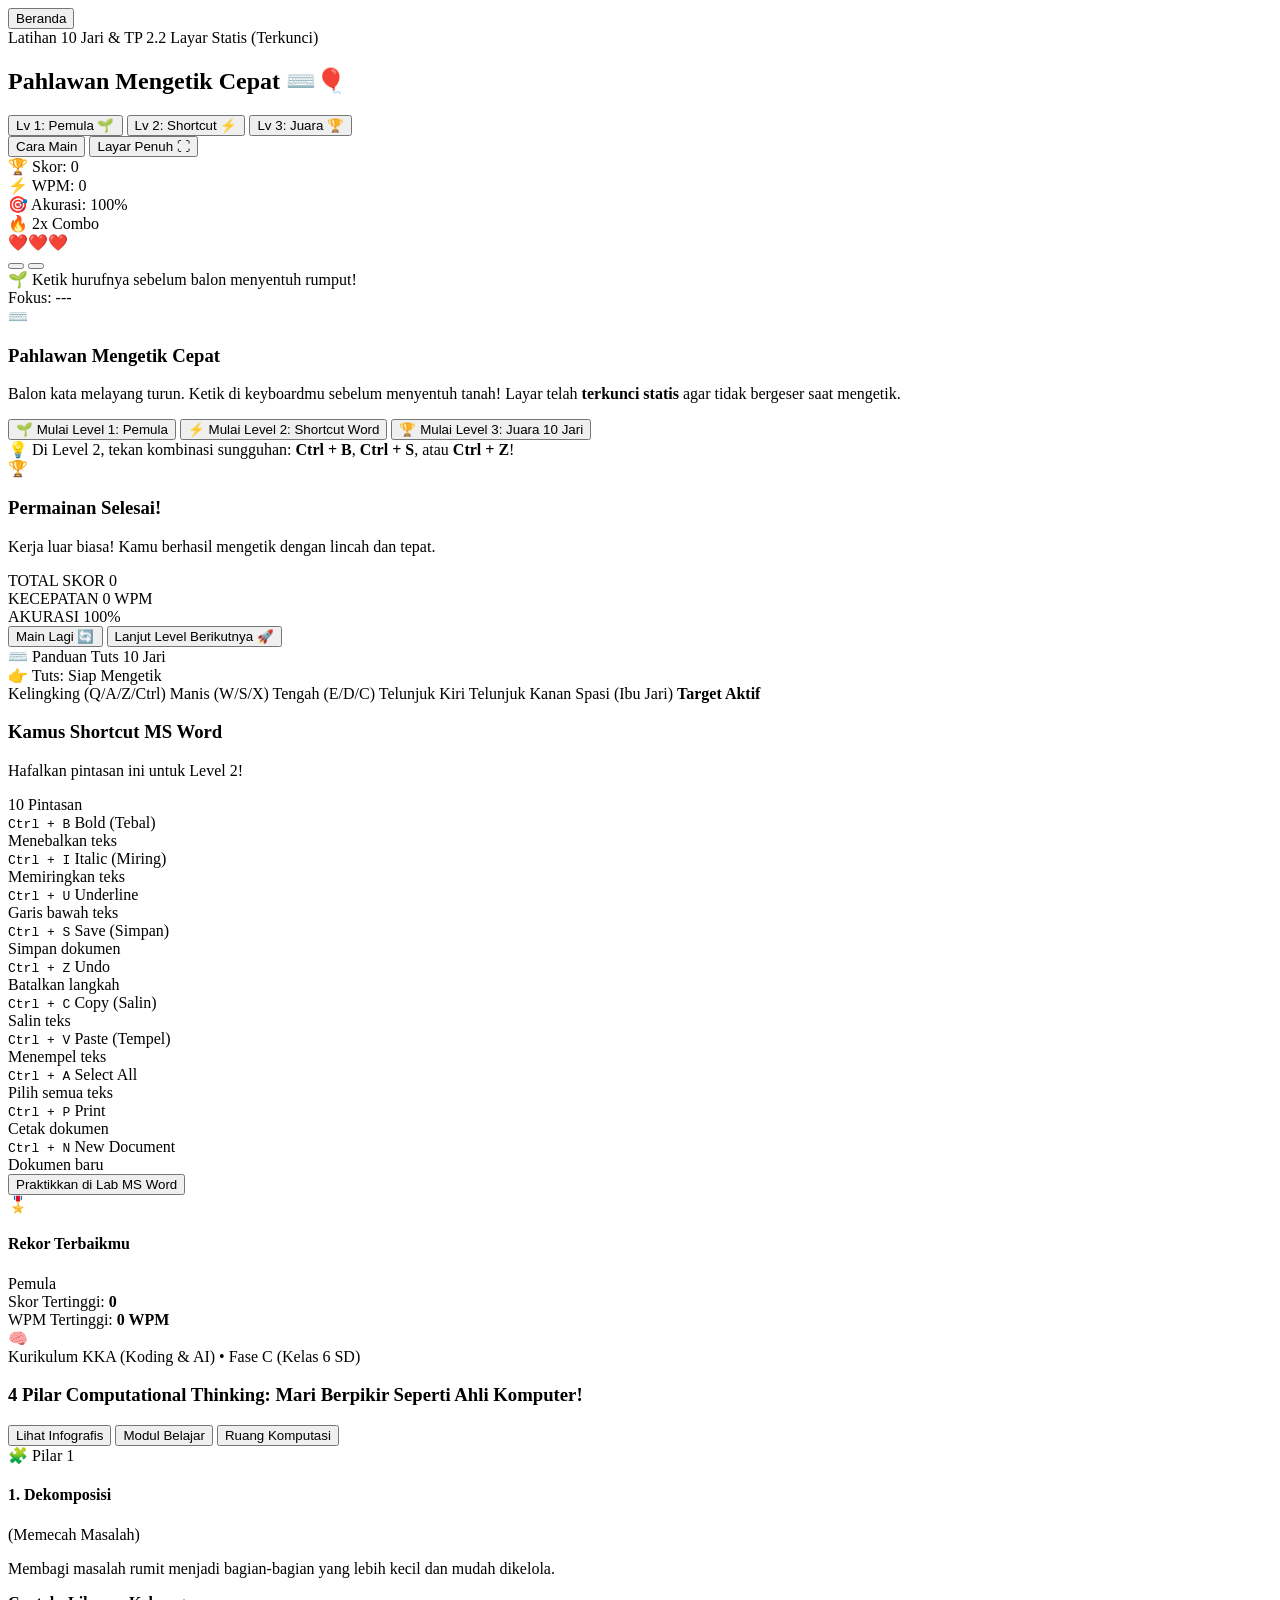
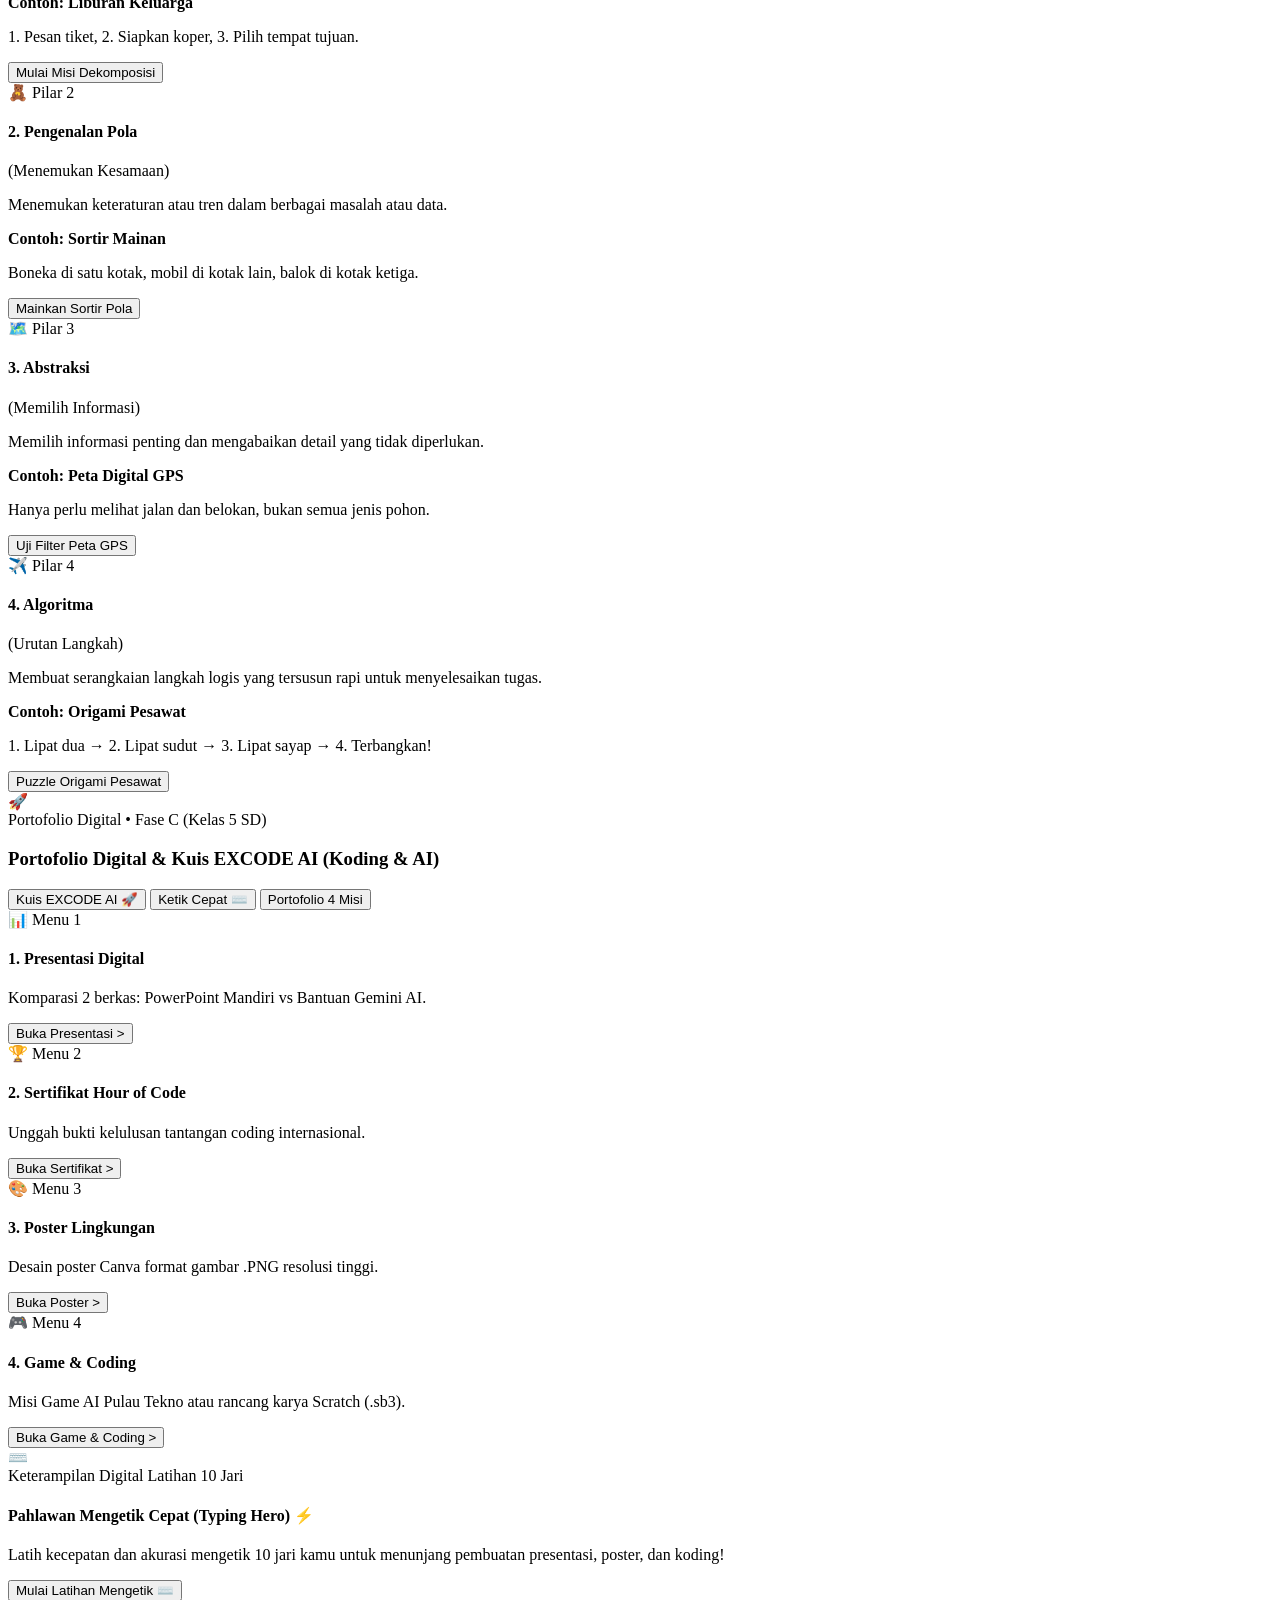
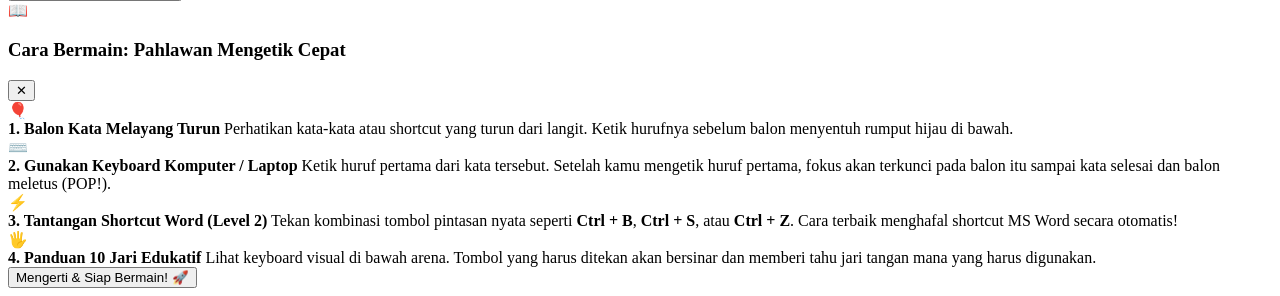
<file: test_typing_page.html>
<!DOCTYPE html>
<html>
<head><meta charset="utf-8"></head>
<body>
<section id="tab-ketik" class="tab-content hidden space-y-3 animate-fadeIn overscroll-contain">
      
      <!-- 1. Header Top Bar & Level Selector (Compact Layar Statis Bar) -->
      <div class="flex flex-col sm:flex-row sm:items-center justify-between gap-2.5 bg-gradient-to-r from-amber-500 via-orange-500 to-rose-600 text-slate-950 px-3.5 py-2.5 sm:px-4 sm:py-3 rounded-2xl border-2 border-amber-300 shadow-lg relative overflow-hidden">
        <!-- Background Decorative Icon -->
        <div class="absolute -right-6 -bottom-6 opacity-15 text-white text-[110px] pointer-events-none select-none">
          <i class="fa-solid fa-keyboard"></i>
        </div>

  <div class="flex items-center gap-2.5 relative z-10">
          <button onclick="switchTab('beranda')" class="inline-flex items-center gap-1.5 text-xs font-black text-slate-900 bg-white/95 hover:bg-white px-3 py-1.5 rounded-full border border-white/60 shadow-xs transition cursor-pointer active:scale-95">
            <i class="fa-solid fa-arrow-left"></i> <span>Beranda</span>
          </button>
          <div>
            <div class="flex items-center gap-2">
              <span class="inline-flex items-center gap-1 bg-slate-950/20 text-slate-950 text-[10px] font-black px-2 py-0.5 rounded-full uppercase border border-slate-950/20">
                <i class="fa-solid fa-star text-yellow-300"></i> Latihan 10 Jari &amp; TP 2.2
              </span>
              <!-- Status Layar Statis (Anti-Geser) -->
              <span class="inline-flex items-center gap-1 bg-emerald-950/30 text-emerald-100 text-[10px] font-extrabold px-2 py-0.5 rounded-full border border-emerald-300/40 shadow-2xs">
                <span class="w-1.5 h-1.5 rounded-full bg-emerald-400 animate-pulse"></span>
                <span>Layar Statis (Terkunci)</span>
              </span>
            </div>

  <h2 class="font-title text-lg sm:text-xl font-black text-white drop-shadow flex items-center gap-1.5">
              <span>Pahlawan Mengetik Cepat</span> ⌨️🎈
            </h2>
          </div>

  </div>

  <!-- Level Selector & Mode Button -->
        <div class="flex items-center gap-1.5 flex-wrap relative z-10">
          <div class="flex items-center gap-1 bg-black/25 backdrop-blur-sm p-1 rounded-xl border border-white/20 text-xs">
            <button onclick="pilihLevelTypingHero(1)" id="btn-typing-lvl-1" class="typing-lvl-btn px-2.5 py-1 rounded-lg text-xs font-bold transition bg-yellow-300 text-slate-950 shadow-xs scale-105" title="Level 1: Pemula (Kata Pendek 3-5 Huruf)">
              Lv 1: Pemula 🌱
            </button>
            <button onclick="pilihLevelTypingHero(2)" id="btn-typing-lvl-2" class="typing-lvl-btn px-2.5 py-1 rounded-lg text-xs font-bold transition text-white hover:text-yellow-200" title="Level 2: Tantangan Shortcut MS Word">
              Lv 2: Shortcut ⚡
            </button>
            <button onclick="pilihLevelTypingHero(3)" id="btn-typing-lvl-3" class="typing-lvl-btn px-2.5 py-1 rounded-lg text-xs font-bold transition text-white hover:text-yellow-200" title="Level 3: Juara 10 Jari Cepat">
              Lv 3: Juara 🏆
            </button>
          </div>

  <button onclick="bukaModalPanduanTypingHero()" class="px-2.5 py-1.5 bg-white/95 hover:bg-white text-slate-900 rounded-xl font-bold text-xs shadow-xs transition flex items-center gap-1 cursor-pointer">
            <i class="fa-solid fa-circle-question text-amber-600"></i>
            <span>Cara Main</span>
          </button>

          <!-- Tombol Mode Layar Penuh / Arcade Statis -->
          <button onclick="toggleTypingFullscreen()" id="btn-typing-fullscreen" class="px-3 py-1.5 bg-slate-900 hover:bg-slate-950 text-amber-300 rounded-xl font-bold text-xs shadow-xs transition flex items-center gap-1.5 cursor-pointer border border-amber-300/40 active:scale-95" title="Kunci Tampilan Penuh (Layar Statis Bebas Gangguan)">
            <i id="icon-typing-fullscreen" class="fa-solid fa-expand"></i>
            <span id="text-typing-fullscreen">Layar Penuh ⛶</span>
          </button>
        </div>

  </div>

  <!-- 2. Main Game Workspace Grid (Arena & Sidebar) -->
      <div id="typing-main-grid" class="grid grid-cols-1 lg:grid-cols-12 gap-3.5 items-start">
        
        <!-- KOLOM UTAMA (ARENA BALON & KEYBOARD 10 JARI) - 8 KOLOM -->
        <div class="lg:col-span-8 space-y-2.5">
          
          <!-- ARENA GAME MENGETIK (LANGIT & BALON MELAYANG) -->
          <div id="typing-arena-container" class="relative w-full h-[330px] sm:h-[360px] rounded-2xl overflow-hidden border-3 border-amber-400/70 shadow-xl bg-gradient-to-b from-sky-300 via-sky-200 to-emerald-100 select-none flex flex-col justify-between">
            
            <!-- Animated Background Clouds -->
            <div class="absolute inset-0 pointer-events-none opacity-45 overflow-hidden">
              <div class="cloud-bubble absolute -top-4 left-10 w-36 h-20 bg-white rounded-full blur-xs"></div>
              <div class="cloud-bubble absolute top-12 right-16 w-44 h-24 bg-white rounded-full blur-xs"></div>
              <div class="cloud-bubble absolute top-28 left-1/3 w-32 h-16 bg-white rounded-full blur-xs"></div>
              <div class="sun-orb absolute top-4 right-6 w-14 h-14 rounded-full bg-yellow-300/80 blur-sm animate-pulse"></div>
            </div>

  <!-- TOP HUD BAR: SCORE, SPEED, ACCURACY, HEARTS, PAUSE -->
            <div class="relative z-20 w-full p-2 sm:p-2.5 bg-slate-900/90 backdrop-blur-md text-white border-b-2 border-amber-400/50 flex flex-wrap items-center justify-between gap-2 text-xs font-mono shadow-md">
              <div class="flex items-center gap-2 sm:gap-3 flex-wrap">
                <!-- Score -->
                <div class="flex items-center gap-1 bg-amber-500/20 border border-amber-400/40 px-2 py-0.5 rounded-lg">
                  <span class="text-amber-400 font-bold">🏆 Skor:</span>
                  <span id="typing-hud-score" class="text-yellow-300 font-black text-sm">0</span>
                </div>

  <!-- WPM (Kecepatan) -->
                <div class="flex items-center gap-1 bg-blue-500/20 border border-blue-400/40 px-2 py-0.5 rounded-lg">
                  <span class="text-blue-400 font-bold">⚡ WPM:</span>
                  <span id="typing-hud-wpm" class="text-sky-300 font-black text-sm">0</span>
                </div>

  <!-- Akurasi -->
                <div class="flex items-center gap-1 bg-emerald-500/20 border border-emerald-400/40 px-2 py-0.5 rounded-lg">
                  <span class="text-emerald-400 font-bold">🎯 Akurasi:</span>
                  <span id="typing-hud-acc" class="text-emerald-300 font-black text-sm">100%</span>
                </div>

  <!-- Combo Streak -->
                <div id="typing-hud-combo-wrap" class="hidden flex items-center gap-1 bg-rose-500/25 border border-rose-400/50 px-2 py-0.5 rounded-lg animate-bounce">
                  <span class="text-rose-400 font-bold">🔥</span>
                  <span id="typing-hud-combo" class="text-rose-300 font-black">2x Combo</span>
                </div>

  </div>

  <!-- Right HUD: Lives & Controls -->
              <div class="flex items-center gap-1.5">
                <!-- Hearts / Nyawa -->
                <div class="flex items-center gap-1 bg-slate-800/90 border border-slate-700 px-2 py-0.5 rounded-lg">
                  <span id="typing-hud-lives" class="text-rose-500 tracking-wider text-sm">❤️❤️❤️</span>
                </div>

  <!-- Pause / Resume -->
                <button type="button" onclick="togglePauseTypingHero()" id="btn-typing-pause" class="w-7 h-7 rounded-lg bg-slate-800 hover:bg-slate-700 active:scale-95 text-amber-300 border border-slate-700 flex items-center justify-center transition cursor-pointer" title="Jeda / Lanjutkan Game">
                  <i id="typing-pause-icon" class="fa-solid fa-pause text-xs"></i>
                </button>
                <!-- Restart -->
                <button type="button" onclick="restartTypingHeroGame()" class="w-7 h-7 rounded-lg bg-slate-800 hover:bg-slate-700 active:scale-95 text-slate-300 hover:text-white border border-slate-700 flex items-center justify-center transition cursor-pointer" title="Mulai Ulang Game">
                  <i class="fa-solid fa-rotate-left text-xs"></i>
                </button>
              </div>

  </div>

  <!-- LAPISAN BALON TERBANG (BALLOON FLIGHT LAYER) -->
            <div id="typing-balloons-layer" class="relative z-10 flex-1 min-h-[190px] w-full overflow-hidden">
              <!-- Balon-balon diinjeksi secara dinamis oleh typingHeroEngine -->
            </div>

  <!-- TANAH RUMPUT & ZONA BATAS (BOTTOM GROUND ZONE) -->
            <div class="relative z-20 w-full h-9 sm:h-10 bg-gradient-to-t from-emerald-600 via-emerald-500 to-emerald-400 border-t-3 border-emerald-300/80 flex items-center justify-between px-3 text-emerald-950 font-title font-bold text-xs shadow-inner">
              <div class="flex items-center gap-1.5 truncate">
                <span class="text-sm">🌱</span>
                <span class="truncate">Ketik hurufnya sebelum balon menyentuh rumput!</span>
              </div>

  <div id="typing-target-indicator" class="hidden shrink-0 bg-white/95 text-slate-900 px-2.5 py-0.5 rounded-full shadow-xs text-xs font-mono font-bold flex items-center gap-1.5 animate-pulse border border-blue-300">
                <span>Fokus:</span>
                <span id="typing-target-word" class="text-blue-700 font-black">---</span>
              </div>

  </div>

  <!-- OVERLAY 1: START SCREEN OVERLAY -->
            <div id="typing-overlay-start" class="absolute inset-0 z-30 bg-slate-950/85 backdrop-blur-md flex flex-col items-center justify-center p-4 sm:p-6 text-center text-white">
              <div class="w-16 h-16 rounded-2xl bg-gradient-to-tr from-amber-400 to-orange-500 text-slate-950 flex items-center justify-center text-3xl shadow-lg shadow-amber-500/30 mb-2 animate-bounce">
                ⌨️
              </div>

  <h3 class="font-title font-black text-xl sm:text-2xl text-yellow-300">
                Pahlawan Mengetik Cepat
              </h3>
              <p class="text-xs text-slate-200 max-w-md mt-1 leading-relaxed">
                Balon kata melayang turun. Ketik di keyboardmu sebelum menyentuh tanah! Layar telah <b>terkunci statis</b> agar tidak bergeser saat mengetik.
              </p>

              <!-- Level Preview Pills -->
              <div class="flex items-center justify-center gap-2 mt-3.5 flex-wrap">
                <button type="button" onclick="pilihLevelTypingHero(1); mulaiTypingHeroGame();" class="px-3.5 py-2 rounded-xl bg-gradient-to-r from-emerald-500 to-teal-600 hover:from-emerald-400 hover:to-teal-500 text-white font-title font-bold text-xs shadow-md transition transform hover:scale-105 active:scale-95 cursor-pointer">
                  🌱 Mulai Level 1: Pemula
                </button>
                <button type="button" onclick="pilihLevelTypingHero(2); mulaiTypingHeroGame();" class="px-3.5 py-2 rounded-xl bg-gradient-to-r from-blue-600 to-indigo-600 hover:from-blue-500 hover:to-indigo-500 text-white font-title font-bold text-xs shadow-md transition transform hover:scale-105 active:scale-95 cursor-pointer">
                  ⚡ Mulai Level 2: Shortcut Word
                </button>
                <button type="button" onclick="pilihLevelTypingHero(3); mulaiTypingHeroGame();" class="px-3.5 py-2 rounded-xl bg-gradient-to-r from-purple-600 to-rose-600 hover:from-purple-500 hover:to-rose-500 text-white font-title font-bold text-xs shadow-md transition transform hover:scale-105 active:scale-95 cursor-pointer">
                  🏆 Mulai Level 3: Juara 10 Jari
                </button>
              </div>

  <!-- Shortcut Cheat Note -->
              <div class="mt-2.5 text-[10px] text-amber-200 bg-amber-950/60 border border-amber-500/40 rounded-lg px-2.5 py-1 max-w-sm">
                💡 Di Level 2, tekan kombinasi sungguhan: <b>Ctrl + B</b>, <b>Ctrl + S</b>, atau <b>Ctrl + Z</b>!
              </div>

  </div>

  <!-- OVERLAY 2: GAME OVER / VICTORY OVERLAY -->
            <div id="typing-overlay-gameover" class="hidden absolute inset-0 z-30 bg-slate-950/90 backdrop-blur-md flex flex-col items-center justify-center p-4 sm:p-6 text-center text-white">
              <div id="typing-end-icon" class="text-5xl mb-2 animate-bounce">🏆</div>
              <h3 id="typing-end-title" class="font-title font-black text-xl sm:text-2xl text-yellow-300">Permainan Selesai!</h3>
              <p id="typing-end-desc" class="text-xs text-slate-300 max-w-md mt-1 leading-relaxed">
                Kerja luar biasa! Kamu berhasil mengetik dengan lincah dan tepat.
              </p>

              <!-- Stat Box -->
              <div class="grid grid-cols-3 gap-2.5 my-3.5 w-full max-w-sm font-mono text-center">
                <div class="p-2 bg-slate-900/90 rounded-xl border border-slate-700">
                  <span class="text-[9px] text-slate-400 block font-bold">TOTAL SKOR</span>
                  <span id="typing-final-score" class="text-lg font-black text-yellow-300">0</span>
                </div>

  <div class="p-2 bg-slate-900/90 rounded-xl border border-slate-700">
                  <span class="text-[9px] text-slate-400 block font-bold">KECEPATAN</span>
                  <span id="typing-final-wpm" class="text-lg font-black text-sky-300">0 WPM</span>
                </div>

  <div class="p-2 bg-slate-900/90 rounded-xl border border-slate-700">
                  <span class="text-[9px] text-slate-400 block font-bold">AKURASI</span>
                  <span id="typing-final-acc" class="text-lg font-black text-emerald-300">100%</span>
                </div>

  </div>

  <!-- Action Buttons -->
              <div class="flex items-center gap-2.5">
                <button type="button" onclick="mulaiTypingHeroGame()" class="px-4 py-2.5 rounded-xl bg-gradient-to-r from-amber-400 to-orange-500 hover:from-amber-300 hover:to-orange-400 text-slate-950 font-title font-black text-xs shadow-md transition transform hover:scale-105 active:scale-95 cursor-pointer">
                  Main Lagi 🔄
                </button>
                <button type="button" onclick="lanjutLevelTypingHeroBerikutnya()" id="btn-typing-next-level" class="px-4 py-2.5 rounded-xl bg-gradient-to-r from-blue-600 to-indigo-600 hover:from-blue-500 hover:to-indigo-500 text-white font-title font-bold text-xs shadow-md transition transform hover:scale-105 active:scale-95 cursor-pointer">
                  Lanjut Level Berikutnya 🚀
                </button>
              </div>

  </div>

  </div>

  <!-- PANDUAN KEYBOARD VIRTUAL 10 JARI (TOUCH TYPING INTERAKTIF) -->
          <div class="bg-slate-900 rounded-2xl p-2.5 sm:p-3 border border-slate-700 shadow-lg space-y-1.5 select-none text-white">
            
            <!-- Header Keyboard & Indikator Jari Aktif -->
            <div class="flex items-center justify-between gap-2 border-b border-slate-800 pb-1.5">
              <div class="flex items-center gap-2">
                <span class="w-6 h-6 rounded-lg bg-indigo-600 text-white flex items-center justify-center text-xs shadow-xs font-black">
                  ⌨️
                </span>
                <span class="font-title font-bold text-xs text-slate-200">Panduan Tuts 10 Jari</span>
              </div>

  <!-- Indikator Jari Aktif yang Harus Ditekan -->
              <div id="typing-finger-guide-pill" class="flex items-center gap-1.5 bg-slate-800 px-2.5 py-1 rounded-xl border border-slate-700 text-xs font-mono">
                <span class="text-amber-300 font-bold">👉 Tuts:</span>
                <span id="typing-finger-name" class="font-bold text-yellow-300">Siap Mengetik</span>
              </div>

  </div>

  <!-- Virtual Keyboard Rows Container -->
            <div id="typing-virtual-keyboard" class="flex flex-col items-center gap-1 w-full overflow-x-auto custom-scroll">
              <!-- Rendered via JS renderTypingVirtualKeyboard() -->
            </div>

  <!-- Legenda Warna Jari (Compact 10 Finger Legend) -->
            <div class="flex flex-wrap items-center justify-center gap-x-3 gap-y-1 pt-1.5 border-t border-slate-800/80 text-[10px] text-slate-300">
              <span class="flex items-center gap-1"><span class="w-2 h-2 rounded-full bg-rose-500"></span> Kelingking (Q/A/Z/Ctrl)</span>
              <span class="flex items-center gap-1"><span class="w-2 h-2 rounded-full bg-amber-500"></span> Manis (W/S/X)</span>
              <span class="flex items-center gap-1"><span class="w-2 h-2 rounded-full bg-yellow-400"></span> Tengah (E/D/C)</span>
              <span class="flex items-center gap-1"><span class="w-2 h-2 rounded-full bg-emerald-500"></span> Telunjuk Kiri</span>
              <span class="flex items-center gap-1"><span class="w-2 h-2 rounded-full bg-teal-400"></span> Telunjuk Kanan</span>
              <span class="flex items-center gap-1"><span class="w-2 h-2 rounded-full bg-blue-500"></span> Spasi (Ibu Jari)</span>
              <span class="flex items-center gap-1"><span class="w-2 h-2 rounded-full bg-emerald-300 animate-pulse"></span> <b>Target Aktif</b></span>
            </div>

  </div>

  </div>

  <!-- KOLOM KANAN (KAMUS SHORTCUT & KONTROL CEPAT) - 4 KOLOM -->
        <div class="lg:col-span-4 space-y-2.5">
          
          <!-- Card 1: Kamus Pintasan Keyboard MS Word (TP 2.2) -->
          <div id="typing-shortcut-card" class="bg-white rounded-2xl p-3.5 border-2 border-slate-200 shadow-lg space-y-2 flex flex-col justify-between">
            <div class="border-b border-slate-100 pb-2 flex items-center justify-between">
              <div>
                <h3 class="font-title font-bold text-sm text-slate-800 flex items-center gap-1.5">
                  <i class="fa-solid fa-bolt text-amber-500"></i>
                  <span>Kamus Shortcut MS Word</span>
                </h3>
                <p class="text-[10px] text-slate-500">Hafalkan pintasan ini untuk Level 2!</p>
              </div>

  <span class="px-2 py-0.5 rounded-lg bg-blue-50 text-blue-700 font-mono font-bold text-[11px] border border-blue-200">
                10 Pintasan
              </span>
            </div>

  <!-- List Shortcut Cards with Clean Internal Scroll -->
            <div class="space-y-1.5 max-h-[295px] overflow-y-auto pr-1 custom-scroll text-xs">
              
              <div class="p-2 rounded-xl bg-slate-50 hover:bg-blue-50 border border-slate-200 transition flex items-center justify-between">
                <div class="flex items-center gap-2">
                  <kbd class="px-2 py-0.5 bg-white rounded-lg border border-slate-300 shadow-2xs font-mono font-black text-blue-700 text-xs">Ctrl + B</kbd>
                  <span class="font-bold text-slate-800">Bold (Tebal)</span>
                </div>

  <span class="text-[10px] text-slate-500">Menebalkan teks</span>
              </div>

  <div class="p-2 rounded-xl bg-slate-50 hover:bg-blue-50 border border-slate-200 transition flex items-center justify-between">
                <div class="flex items-center gap-2">
                  <kbd class="px-2 py-0.5 bg-white rounded-lg border border-slate-300 shadow-2xs font-mono font-black text-purple-700 text-xs">Ctrl + I</kbd>
                  <span class="font-bold text-slate-800 italic">Italic (Miring)</span>
                </div>

  <span class="text-[10px] text-slate-500">Memiringkan teks</span>
              </div>

  <div class="p-2 rounded-xl bg-slate-50 hover:bg-blue-50 border border-slate-200 transition flex items-center justify-between">
                <div class="flex items-center gap-2">
                  <kbd class="px-2 py-0.5 bg-white rounded-lg border border-slate-300 shadow-2xs font-mono font-black text-emerald-700 text-xs">Ctrl + U</kbd>
                  <span class="font-bold text-slate-800 underline">Underline</span>
                </div>

  <span class="text-[10px] text-slate-500">Garis bawah teks</span>
              </div>

  <div class="p-2 rounded-xl bg-slate-50 hover:bg-blue-50 border border-slate-200 transition flex items-center justify-between">
                <div class="flex items-center gap-2">
                  <kbd class="px-2 py-0.5 bg-white rounded-lg border border-slate-300 shadow-2xs font-mono font-black text-amber-700 text-xs">Ctrl + S</kbd>
                  <span class="font-bold text-slate-800">Save (Simpan)</span>
                </div>

  <span class="text-[10px] text-slate-500">Simpan dokumen</span>
              </div>

  <div class="p-2 rounded-xl bg-slate-50 hover:bg-blue-50 border border-slate-200 transition flex items-center justify-between">
                <div class="flex items-center gap-2">
                  <kbd class="px-2 py-0.5 bg-white rounded-lg border border-slate-300 shadow-2xs font-mono font-black text-rose-700 text-xs">Ctrl + Z</kbd>
                  <span class="font-bold text-slate-800">Undo</span>
                </div>

  <span class="text-[10px] text-slate-500">Batalkan langkah</span>
              </div>

  <div class="p-2 rounded-xl bg-slate-50 hover:bg-blue-50 border border-slate-200 transition flex items-center justify-between">
                <div class="flex items-center gap-2">
                  <kbd class="px-2 py-0.5 bg-white rounded-lg border border-slate-300 shadow-2xs font-mono font-black text-indigo-700 text-xs">Ctrl + C</kbd>
                  <span class="font-bold text-slate-800">Copy (Salin)</span>
                </div>

  <span class="text-[10px] text-slate-500">Salin teks</span>
              </div>

  <div class="p-2 rounded-xl bg-slate-50 hover:bg-blue-50 border border-slate-200 transition flex items-center justify-between">
                <div class="flex items-center gap-2">
                  <kbd class="px-2 py-0.5 bg-white rounded-lg border border-slate-300 shadow-2xs font-mono font-black text-teal-700 text-xs">Ctrl + V</kbd>
                  <span class="font-bold text-slate-800">Paste (Tempel)</span>
                </div>

  <span class="text-[10px] text-slate-500">Menempel teks</span>
              </div>

  <div class="p-2 rounded-xl bg-slate-50 hover:bg-blue-50 border border-slate-200 transition flex items-center justify-between">
                <div class="flex items-center gap-2">
                  <kbd class="px-2 py-0.5 bg-white rounded-lg border border-slate-300 shadow-2xs font-mono font-black text-cyan-700 text-xs">Ctrl + A</kbd>
                  <span class="font-bold text-slate-800">Select All</span>
                </div>

  <span class="text-[10px] text-slate-500">Pilih semua teks</span>
              </div>

  <div class="p-2 rounded-xl bg-slate-50 hover:bg-blue-50 border border-slate-200 transition flex items-center justify-between">
                <div class="flex items-center gap-2">
                  <kbd class="px-2 py-0.5 bg-white rounded-lg border border-slate-300 shadow-2xs font-mono font-black text-blue-800 text-xs">Ctrl + P</kbd>
                  <span class="font-bold text-slate-800">Print</span>
                </div>

  <span class="text-[10px] text-slate-500">Cetak dokumen</span>
              </div>

  <div class="p-2 rounded-xl bg-slate-50 hover:bg-blue-50 border border-slate-200 transition flex items-center justify-between">
                <div class="flex items-center gap-2">
                  <kbd class="px-2 py-0.5 bg-white rounded-lg border border-slate-300 shadow-2xs font-mono font-black text-emerald-800 text-xs">Ctrl + N</kbd>
                  <span class="font-bold text-slate-800">New Document</span>
                </div>

  <span class="text-[10px] text-slate-500">Dokumen baru</span>
              </div>

  </div>

  <!-- Tombol Buka Lab MS Word -->
            <button onclick="switchTab('msword')" class="w-full py-2 rounded-xl bg-blue-600 hover:bg-blue-700 text-white font-title font-bold text-xs shadow-sm transition flex items-center justify-center gap-1.5 cursor-pointer active:scale-95">
              <i class="fa-solid fa-file-word"></i>
              <span>Praktikkan di Lab MS Word</span>
            </button>
          </div>

  <!-- Card 2: Skor Rekor Terbaikmu (Compact) -->
          <div class="bg-gradient-to-br from-amber-50 to-orange-50 rounded-2xl p-2.5 border-2 border-amber-200 shadow-2xs space-y-1.5">
            <div class="flex items-center justify-between">
              <div class="flex items-center gap-1.5">
                <span class="text-base">🎖️</span>
                <h4 class="font-title font-bold text-slate-800 text-xs">Rekor Terbaikmu</h4>
              </div>

  <span id="typing-best-badge" class="px-2 py-0.5 rounded-full bg-amber-200 text-amber-900 font-bold text-[10px]">
                Pemula
              </span>
            </div>

  <div class="grid grid-cols-2 gap-2 text-xs font-mono">
              <div class="p-2 bg-white rounded-xl border border-amber-200 shadow-2xs">
                <span class="text-[10px] text-slate-500 block">Skor Tertinggi:</span>
                <b id="typing-record-score" class="text-amber-700 text-sm">0</b>
              </div>

  <div class="p-2 bg-white rounded-xl border border-amber-200 shadow-2xs">
                <span class="text-[10px] text-slate-500 block">WPM Tertinggi:</span>
                <b id="typing-record-wpm" class="text-amber-700 text-sm">0 WPM</b>
              </div>

  </div>

  </div>

  </div>

  </div>

  <!-- ======================================================== -->
      <!-- KARTU KHUSUS BERANDA KELAS 6 SD: 4 PILAR COMPUTATIONAL THINKING -->
      <!-- Tampil eksklusif saat siswa Kelas 6 aktif (Berbeda Total dari Kelas 4) -->
      <!-- ======================================================== -->
      <div id="beranda-fitur-cards-kelas6" class="hidden space-y-6">
        
        <!-- Header Section Info Kelas 6 -->
        <div class="flex flex-col sm:flex-row items-start sm:items-center justify-between gap-3 p-5 rounded-3xl bg-gradient-to-r from-emerald-950 via-teal-950 to-slate-900 border-2 border-emerald-400/40 text-white shadow-xl">
          <div class="flex items-center gap-3.5">
            <div class="w-12 h-12 rounded-2xl bg-emerald-500/20 text-emerald-400 border border-emerald-400/40 flex items-center justify-center text-2xl font-black shrink-0">
              🧠
            </div>

  <div>
              <span class="text-[11px] font-bold text-emerald-300 uppercase tracking-wider flex items-center gap-1.5">
                <i class="fa-solid fa-graduation-cap text-yellow-300"></i> Kurikulum KKA (Koding &amp; AI) • Fase C (Kelas 6 SD)
              </span>
              <h3 class="font-title font-black text-lg sm:text-xl text-white mt-0.5 leading-snug">
                4 Pilar Computational Thinking: Mari Berpikir Seperti Ahli Komputer!
              </h3>
            </div>

  </div>

  <div class="flex items-center gap-2 flex-wrap">
            <button type="button" onclick="bukaModalGambarMateri('materi_ct_kelas6.jpg', '4 Pilar Computational Thinking (Panduan untuk Siswa Kelas 6 SD)')" class="w-full sm:w-auto px-4 py-2.5 rounded-xl bg-emerald-900/80 hover:bg-emerald-800 text-emerald-200 border border-emerald-500/50 font-title font-bold text-xs sm:text-sm shadow-md transition flex items-center justify-center gap-1.5 cursor-pointer shrink-0">
              <i class="fa-solid fa-image text-emerald-400"></i> <span>Lihat Infografis</span>
            </button>
            <button type="button" onclick="switchTab('modul'); pilihTingkatModul('kelas6');" class="w-full sm:w-auto px-4 py-2.5 rounded-xl bg-slate-800 hover:bg-slate-700 text-yellow-300 border border-yellow-500/40 font-title font-bold text-xs sm:text-sm shadow-md transition flex items-center justify-center gap-1.5 cursor-pointer shrink-0">
              <i class="fa-solid fa-book-open"></i> <span>Modul Belajar</span>
            </button>
            <button type="button" onclick="switchTab('petualangan6')" class="w-full sm:w-auto px-4 py-2.5 rounded-xl bg-gradient-to-r from-emerald-500 to-teal-500 hover:from-emerald-400 hover:to-teal-400 text-slate-950 font-title font-black text-xs sm:text-sm shadow-md transition flex items-center justify-center gap-2 cursor-pointer shrink-0">
              <span>Ruang Komputasi</span> <i class="fa-solid fa-arrow-right text-[10px]"></i>
            </button>
          </div>

  </div>

  <!-- Grid 4 Pilar Sesuai Gambar Infografis -->
        <div class="grid grid-cols-1 md:grid-cols-2 lg:grid-cols-4 gap-5 items-stretch">
          
          <!-- Pilar 1: Dekomposisi -->
          <div class="bg-white rounded-3xl border-2 border-sky-200 p-5 shadow-smooth flex flex-col justify-between hover:shadow-xl hover:border-sky-400 transition group">
            <div>
              <div class="flex items-center justify-between mb-3">
                <span class="w-10 h-10 rounded-2xl bg-sky-100 text-sky-600 flex items-center justify-center text-xl shadow-xs group-hover:scale-110 transition">
                  🧩
                </span>
                <span class="text-[10px] font-mono font-bold bg-sky-50 text-sky-700 px-2.5 py-0.5 rounded-full border border-sky-200">
                  Pilar 1
                </span>
              </div>

  <h4 class="font-title font-bold text-base text-slate-900 leading-snug">
                1. Dekomposisi
              </h4>
              <span class="text-xs font-bold text-sky-600 block mb-2">(Memecah Masalah)</span>
              <p class="text-xs text-slate-600 leading-relaxed">
                Membagi masalah rumit menjadi bagian-bagian yang lebih kecil dan mudah dikelola.
              </p>
              <div class="mt-3 p-2.5 bg-sky-50/70 rounded-xl border border-sky-100 text-[11px] text-sky-950 space-y-1">
                <b>Contoh: Liburan Keluarga</b>
                <p class="text-[10px] text-slate-600">1. Pesan tiket, 2. Siapkan koper, 3. Pilih tempat tujuan.</p>
              </div>

  </div>

  <div class="pt-4 mt-3 border-t border-slate-100">
              <button type="button" onclick="bukaPetualangan6Zona('zona-dekomposisi')" class="w-full py-2 px-3 rounded-xl bg-sky-600 hover:bg-sky-500 text-white font-title font-bold text-xs transition flex items-center justify-center gap-1.5 shadow-xs cursor-pointer">
                <i class="fa-solid fa-puzzle-piece"></i> <span>Mulai Misi Dekomposisi</span>
              </button>
            </div>

  </div>

  <!-- Pilar 2: Pengenalan Pola -->
          <div class="bg-white rounded-3xl border-2 border-emerald-200 p-5 shadow-smooth flex flex-col justify-between hover:shadow-xl hover:border-emerald-400 transition group">
            <div>
              <div class="flex items-center justify-between mb-3">
                <span class="w-10 h-10 rounded-2xl bg-emerald-100 text-emerald-600 flex items-center justify-center text-xl shadow-xs group-hover:scale-110 transition">
                  🧸
                </span>
                <span class="text-[10px] font-mono font-bold bg-emerald-50 text-emerald-700 px-2.5 py-0.5 rounded-full border border-emerald-200">
                  Pilar 2
                </span>
              </div>

  <h4 class="font-title font-bold text-base text-slate-900 leading-snug">
                2. Pengenalan Pola
              </h4>
              <span class="text-xs font-bold text-emerald-600 block mb-2">(Menemukan Kesamaan)</span>
              <p class="text-xs text-slate-600 leading-relaxed">
                Menemukan keteraturan atau tren dalam berbagai masalah atau data.
              </p>
              <div class="mt-3 p-2.5 bg-emerald-50/70 rounded-xl border border-emerald-100 text-[11px] text-emerald-950 space-y-1">
                <b>Contoh: Sortir Mainan</b>
                <p class="text-[10px] text-slate-600">Boneka di satu kotak, mobil di kotak lain, balok di kotak ketiga.</p>
              </div>

  </div>

  <div class="pt-4 mt-3 border-t border-slate-100">
              <button type="button" onclick="bukaPetualangan6Zona('zona-pola')" class="w-full py-2 px-3 rounded-xl bg-emerald-600 hover:bg-emerald-500 text-white font-title font-bold text-xs transition flex items-center justify-center gap-1.5 shadow-xs cursor-pointer">
                <i class="fa-solid fa-shapes"></i> <span>Mainkan Sortir Pola</span>
              </button>
            </div>

  </div>

  <!-- Pilar 3: Abstraksi -->
          <div class="bg-white rounded-3xl border-2 border-amber-200 p-5 shadow-smooth flex flex-col justify-between hover:shadow-xl hover:border-amber-400 transition group">
            <div>
              <div class="flex items-center justify-between mb-3">
                <span class="w-10 h-10 rounded-2xl bg-amber-100 text-amber-600 flex items-center justify-center text-xl shadow-xs group-hover:scale-110 transition">
                  🗺️
                </span>
                <span class="text-[10px] font-mono font-bold bg-amber-50 text-amber-700 px-2.5 py-0.5 rounded-full border border-amber-200">
                  Pilar 3
                </span>
              </div>

  <h4 class="font-title font-bold text-base text-slate-900 leading-snug">
                3. Abstraksi
              </h4>
              <span class="text-xs font-bold text-amber-600 block mb-2">(Memilih Informasi)</span>
              <p class="text-xs text-slate-600 leading-relaxed">
                Memilih informasi penting dan mengabaikan detail yang tidak diperlukan.
              </p>
              <div class="mt-3 p-2.5 bg-amber-50/70 rounded-xl border border-amber-100 text-[11px] text-amber-950 space-y-1">
                <b>Contoh: Peta Digital GPS</b>
                <p class="text-[10px] text-slate-600">Hanya perlu melihat jalan dan belokan, bukan semua jenis pohon.</p>
              </div>

  </div>

  <div class="pt-4 mt-3 border-t border-slate-100">
              <button type="button" onclick="bukaPetualangan6Zona('zona-abstraksi')" class="w-full py-2 px-3 rounded-xl bg-amber-500 hover:bg-amber-600 text-slate-950 font-title font-bold text-xs transition flex items-center justify-center gap-1.5 shadow-xs cursor-pointer">
                <i class="fa-solid fa-filter"></i> <span>Uji Filter Peta GPS</span>
              </button>
            </div>

  </div>

  <!-- Pilar 4: Algoritma -->
          <div class="bg-white rounded-3xl border-2 border-orange-200 p-5 shadow-smooth flex flex-col justify-between hover:shadow-xl hover:border-orange-400 transition group">
            <div>
              <div class="flex items-center justify-between mb-3">
                <span class="w-10 h-10 rounded-2xl bg-orange-100 text-orange-600 flex items-center justify-center text-xl shadow-xs group-hover:scale-110 transition">
                  ✈️
                </span>
                <span class="text-[10px] font-mono font-bold bg-orange-50 text-orange-700 px-2.5 py-0.5 rounded-full border border-orange-200">
                  Pilar 4
                </span>
              </div>

  <h4 class="font-title font-bold text-base text-slate-900 leading-snug">
                4. Algoritma
              </h4>
              <span class="text-xs font-bold text-orange-600 block mb-2">(Urutan Langkah)</span>
              <p class="text-xs text-slate-600 leading-relaxed">
                Membuat serangkaian langkah logis yang tersusun rapi untuk menyelesaikan tugas.
              </p>
              <div class="mt-3 p-2.5 bg-orange-50/70 rounded-xl border border-orange-100 text-[11px] text-orange-950 space-y-1">
                <b>Contoh: Origami Pesawat</b>
                <p class="text-[10px] text-slate-600">1. Lipat dua &rarr; 2. Lipat sudut &rarr; 3. Lipat sayap &rarr; 4. Terbangkan!</p>
              </div>

  </div>

  <div class="pt-4 mt-3 border-t border-slate-100">
              <button type="button" onclick="bukaPetualangan6Zona('zona-algoritma')" class="w-full py-2 px-3 rounded-xl bg-orange-500 hover:bg-orange-600 text-white font-title font-bold text-xs transition flex items-center justify-center gap-1.5 shadow-xs cursor-pointer">
                <i class="fa-solid fa-paper-plane"></i> <span>Puzzle Origami Pesawat</span>
              </button>
            </div>

  </div>

  </div>

  </div>

  <!-- ======================================================== -->
      <!-- KARTU KHUSUS BERANDA KELAS 5 SD: PORTOFOLIO DIGITAL      -->
      <!-- Tampil eksklusif saat siswa Kelas 5 aktif                -->
      <!-- ======================================================== -->
      <div id="beranda-fitur-cards-kelas5" class="hidden space-y-6">
        <div class="flex flex-col sm:flex-row items-start sm:items-center justify-between gap-3 p-5 rounded-3xl bg-gradient-to-r from-purple-950 via-indigo-950 to-slate-900 border-2 border-purple-400/40 text-white shadow-xl">
          <div class="flex items-center gap-3.5">
            <div class="w-12 h-12 rounded-2xl bg-purple-500/20 text-purple-400 border border-purple-400/40 flex items-center justify-center text-2xl font-black shrink-0">
              🚀
            </div>

  <div>
              <span class="text-[11px] font-bold text-purple-300 uppercase tracking-wider flex items-center gap-1.5">
                <i class="fa-solid fa-graduation-cap text-yellow-300"></i> Portofolio Digital • Fase C (Kelas 5 SD)
              </span>
              <h3 class="font-title font-black text-lg sm:text-xl text-white mt-0.5 leading-snug">
                Portofolio Digital &amp; Kuis EXCODE AI (Koding &amp; AI)
              </h3>
            </div>

  </div>

  <div class="flex items-center gap-2 flex-wrap w-full sm:w-auto shrink-0">
            <button type="button" onclick="if(typeof bukaKuisKelas5==='function') bukaKuisKelas5(); else switchTab('kuis');" class="flex-1 sm:flex-initial px-4 py-2.5 rounded-xl bg-gradient-to-r from-cyan-500 to-blue-600 hover:from-cyan-400 hover:to-blue-500 text-white font-title font-black text-xs sm:text-sm shadow-md transition flex items-center justify-center gap-2 cursor-pointer">
              <i class="fa-solid fa-robot text-yellow-300"></i> <span>Kuis EXCODE AI 🚀</span>
            </button>
            <button type="button" onclick="switchTab('ketik'); if(typeof setAktifNavKelas5==='function') setAktifNavKelas5('ketik');" class="flex-1 sm:flex-initial px-4 py-2.5 rounded-xl bg-gradient-to-r from-amber-500 to-orange-600 hover:from-amber-400 hover:to-orange-500 text-slate-950 font-title font-black text-xs sm:text-sm shadow-md transition flex items-center justify-center gap-2 cursor-pointer">
              <i class="fa-solid fa-keyboard text-slate-950"></i> <span>Ketik Cepat ⌨️</span>
            </button>
            <button type="button" onclick="switchTab('petualangan5')" class="flex-1 sm:flex-initial px-4 py-2.5 rounded-xl bg-gradient-to-r from-purple-500 to-indigo-500 hover:from-purple-400 hover:to-indigo-400 text-white font-title font-black text-xs sm:text-sm shadow-md transition flex items-center justify-center gap-2 cursor-pointer">
              <span>Portofolio 4 Misi</span> <i class="fa-solid fa-arrow-right text-[10px]"></i>
            </button>
          </div>
        </div>

  <div class="grid grid-cols-1 md:grid-cols-2 lg:grid-cols-4 gap-5 items-stretch">
          <!-- Menu 1 -->
          <div class="bg-white rounded-3xl border-2 border-orange-200 p-5 shadow-smooth flex flex-col justify-between hover:shadow-xl hover:border-orange-400 transition">
            <div>
              <div class="flex items-center justify-between mb-3">
                <span class="w-10 h-10 rounded-2xl bg-orange-100 text-orange-600 flex items-center justify-center text-xl shadow-xs">📊</span>
                <span class="text-[10px] font-bold bg-orange-50 text-orange-700 px-2 py-0.5 rounded-full border border-orange-200">Menu 1</span>
              </div>

  <h4 class="font-title font-bold text-base text-slate-900 leading-snug">1. Presentasi Digital</h4>
              <p class="text-xs text-slate-500 mt-1">Komparasi 2 berkas: PowerPoint Mandiri vs Bantuan Gemini AI.</p>
            </div>

  <button type="button" onclick="bukaPetualanganZona('zona-presentasi')" class="mt-4 w-full py-2 px-3 rounded-xl bg-orange-500 hover:bg-orange-600 text-white font-title font-bold text-xs transition cursor-pointer">
              Buka Presentasi &gt;
            </button>
          </div>

  <!-- Menu 2 -->
          <div class="bg-white rounded-3xl border-2 border-amber-200 p-5 shadow-smooth flex flex-col justify-between hover:shadow-xl hover:border-amber-400 transition">
            <div>
              <div class="flex items-center justify-between mb-3">
                <span class="w-10 h-10 rounded-2xl bg-amber-100 text-amber-600 flex items-center justify-center text-xl shadow-xs">🏆</span>
                <span class="text-[10px] font-bold bg-amber-50 text-amber-700 px-2 py-0.5 rounded-full border border-amber-200">Menu 2</span>
              </div>

  <h4 class="font-title font-bold text-base text-slate-900 leading-snug">2. Sertifikat Hour of Code</h4>
              <p class="text-xs text-slate-500 mt-1">Unggah bukti kelulusan tantangan coding internasional.</p>
            </div>

  <button type="button" onclick="bukaPetualanganZona('zona-sertifikat')" class="mt-4 w-full py-2 px-3 rounded-xl bg-amber-500 hover:bg-amber-600 text-slate-950 font-title font-bold text-xs transition cursor-pointer">
              Buka Sertifikat &gt;
            </button>
          </div>

  <!-- Menu 3 -->
          <div class="bg-white rounded-3xl border-2 border-emerald-200 p-5 shadow-smooth flex flex-col justify-between hover:shadow-xl hover:border-emerald-400 transition">
            <div>
              <div class="flex items-center justify-between mb-3">
                <span class="w-10 h-10 rounded-2xl bg-emerald-100 text-emerald-600 flex items-center justify-center text-xl shadow-xs">🎨</span>
                <span class="text-[10px] font-bold bg-emerald-50 text-emerald-700 px-2 py-0.5 rounded-full border border-emerald-200">Menu 3</span>
              </div>

  <h4 class="font-title font-bold text-base text-slate-900 leading-snug">3. Poster Lingkungan</h4>
              <p class="text-xs text-slate-500 mt-1">Desain poster Canva format gambar .PNG resolusi tinggi.</p>
            </div>

  <button type="button" onclick="bukaPetualanganZona('zona-poster')" class="mt-4 w-full py-2 px-3 rounded-xl bg-emerald-600 hover:bg-emerald-500 text-white font-title font-bold text-xs transition cursor-pointer">
              Buka Poster &gt;
            </button>
          </div>

  <!-- Menu 4 -->
          <div class="bg-white rounded-3xl border-2 border-purple-200 p-5 shadow-smooth flex flex-col justify-between hover:shadow-xl hover:border-purple-400 transition">
            <div>
              <div class="flex items-center justify-between mb-3">
                <span class="w-10 h-10 rounded-2xl bg-purple-100 text-purple-600 flex items-center justify-center text-xl shadow-xs">🎮</span>
                <span class="text-[10px] font-bold bg-purple-50 text-purple-700 px-2 py-0.5 rounded-full border border-purple-200">Menu 4</span>
              </div>

  <h4 class="font-title font-bold text-base text-slate-900 leading-snug">4. Game & Coding</h4>
              <p class="text-xs text-slate-500 mt-1">Misi Game AI Pulau Tekno atau rancang karya Scratch (.sb3).</p>
            </div>

  <button type="button" onclick="bukaPetualanganZona('zona-scratch')" class="mt-4 w-full py-2 px-3 rounded-xl bg-purple-600 hover:bg-purple-500 text-white font-title font-bold text-xs transition cursor-pointer">
              Buka Game &amp; Coding &gt;
            </button>
          </div>

  </div>

        <!-- Kartu Khusus Mengetik Cepat Kelas 5 -->
        <div onclick="switchTab('ketik'); if(typeof setAktifNavKelas5==='function') setAktifNavKelas5('ketik');" class="p-5 rounded-3xl bg-gradient-to-r from-amber-500/10 via-orange-500/10 to-rose-500/10 border-2 border-amber-400/50 hover:border-amber-400 bg-slate-900/60 hover:bg-slate-900/90 transition shadow-xl flex flex-col sm:flex-row items-start sm:items-center justify-between gap-4 cursor-pointer group">
          <div class="flex items-center gap-4">
            <div class="w-12 h-12 rounded-2xl bg-gradient-to-tr from-amber-400 to-orange-500 text-slate-950 flex items-center justify-center text-2xl font-black shadow-md group-hover:scale-110 transition shrink-0">
              ⌨️
            </div>
            <div>
              <div class="flex items-center gap-2">
                <span class="text-[10px] font-bold bg-amber-400/20 text-amber-300 border border-amber-400/30 px-2 py-0.5 rounded-full uppercase">Keterampilan Digital</span>
                <span class="text-[10px] font-bold bg-emerald-400/20 text-emerald-300 border border-emerald-400/30 px-2 py-0.5 rounded-full">Latihan 10 Jari</span>
              </div>
              <h4 class="font-title font-black text-base sm:text-lg text-white mt-0.5 group-hover:text-amber-300 transition">
                Pahlawan Mengetik Cepat (Typing Hero) ⚡
              </h4>
              <p class="text-xs text-slate-300 mt-0.5">
                Latih kecepatan dan akurasi mengetik 10 jari kamu untuk menunjang pembuatan presentasi, poster, dan koding!
              </p>
            </div>
          </div>
          <button type="button" class="px-5 py-2.5 rounded-xl bg-gradient-to-r from-amber-400 to-orange-500 text-slate-950 font-title font-black text-xs sm:text-sm shadow-md transition group-hover:scale-105 shrink-0 pointer-events-none">
            <span>Mulai Latihan Mengetik ⌨️</span>
          </button>
        </div>

  </div>

  <!-- MODAL PANDUAN CARA BERMAIN TYPING HERO -->
      <div id="modal-panduan-typing" class="fixed inset-0 z-[999999] bg-slate-950/80 backdrop-blur-sm flex items-center justify-center p-4 hidden">
        <div class="bg-white rounded-3xl max-w-lg w-full p-6 sm:p-7 shadow-2xl border border-slate-200 space-y-4">
          <div class="flex items-center justify-between border-b border-slate-100 pb-3">
            <div class="flex items-center gap-2.5">
              <span class="text-2xl">📖</span>
              <h3 class="font-title font-bold text-lg text-slate-800">Cara Bermain: Pahlawan Mengetik Cepat</h3>
            </div>

  <button onclick="tutupModalPanduanTypingHero()" class="w-8 h-8 rounded-full bg-slate-100 hover:bg-slate-200 text-slate-600 flex items-center justify-center text-sm cursor-pointer">
              ✕
            </button>
          </div>

  <div class="space-y-3 text-xs sm:text-sm text-slate-600 leading-relaxed">
            <div class="p-3 bg-amber-50 rounded-2xl border border-amber-200 flex items-start gap-2.5">
              <span class="text-xl">🎈</span>
              <div>
                <b class="text-amber-950 block">1. Balon Kata Melayang Turun</b>
                <span>Perhatikan kata-kata atau shortcut yang turun dari langit. Ketik hurufnya sebelum balon menyentuh rumput hijau di bawah.</span>
              </div>

  </div>

  <div class="p-3 bg-blue-50 rounded-2xl border border-blue-200 flex items-start gap-2.5">
              <span class="text-xl">⌨️</span>
              <div>
                <b class="text-blue-950 block">2. Gunakan Keyboard Komputer / Laptop</b>
                <span>Ketik huruf pertama dari kata tersebut. Setelah kamu mengetik huruf pertama, fokus akan terkunci pada balon itu sampai kata selesai dan balon meletus (POP!).</span>
              </div>

  </div>

  <div class="p-3 bg-purple-50 rounded-2xl border border-purple-200 flex items-start gap-2.5">
              <span class="text-xl">⚡</span>
              <div>
                <b class="text-purple-950 block">3. Tantangan Shortcut Word (Level 2)</b>
                <span>Tekan kombinasi tombol pintasan nyata seperti <b>Ctrl + B</b>, <b>Ctrl + S</b>, atau <b>Ctrl + Z</b>. Cara terbaik menghafal shortcut MS Word secara otomatis!</span>
              </div>

  </div>

  <div class="p-3 bg-emerald-50 rounded-2xl border border-emerald-200 flex items-start gap-2.5">
              <span class="text-xl">🖐️</span>
              <div>
                <b class="text-emerald-950 block">4. Panduan 10 Jari Edukatif</b>
                <span>Lihat keyboard visual di bawah arena. Tombol yang harus ditekan akan bersinar dan memberi tahu jari tangan mana yang harus digunakan.</span>
              </div>

  </div>

  </div>

  <div class="pt-2">
            <button onclick="tutupModalPanduanTypingHero()" class="w-full py-3 rounded-2xl bg-amber-500 hover:bg-amber-400 text-slate-950 font-title font-bold text-sm shadow-md transition cursor-pointer">
              Mengerti & Siap Bermain! 🚀
            </button>
          </div>

  </div>

  </div>

  </section>
<script id="engine-typing-hero-core">
    (function() {
      'use strict';

      // 1. SOUND SYNTHESIZER (WEB AUDIO API - ZERO EXTERNAL ASSET)
      var audioCtx = null;
      function getAudioCtx() {
        if (!audioCtx) {
          var AudioCtxClass = window.AudioContext || window.webkitAudioContext;
          if (AudioCtxClass) {
            audioCtx = new AudioCtxClass();
          }
        }
        if (audioCtx && audioCtx.state === 'suspended') {
          audioCtx.resume().catch(function() {});
        }
        return audioCtx;
      }

      function safePlay(type) {
        try {
          var ctx = getAudioCtx();
          if (!ctx) return;
          var t = ctx.currentTime;
          var osc = ctx.createOscillator();
          var gain = ctx.createGain();
          osc.connect(gain);
          gain.connect(ctx.destination);

          if (type === 'type') {
            osc.type = 'triangle';
            osc.frequency.setValueAtTime(650, t);
            osc.frequency.exponentialRampToValueAtTime(880, t + 0.05);
            gain.gain.setValueAtTime(0.15, t);
            gain.gain.exponentialRampToValueAtTime(0.001, t + 0.05);
            osc.start(t);
            osc.stop(t + 0.05);
          } else if (type === 'pop') {
            osc.type = 'sine';
            osc.frequency.setValueAtTime(450, t);
            osc.frequency.exponentialRampToValueAtTime(90, t + 0.16);
            gain.gain.setValueAtTime(0.35, t);
            gain.gain.exponentialRampToValueAtTime(0.001, t + 0.16);
            osc.start(t);
            osc.stop(t + 0.16);
          } else if (type === 'shortcut') {
            osc.type = 'sine';
            osc.frequency.setValueAtTime(523.25, t);
            osc.frequency.setValueAtTime(659.25, t + 0.08);
            osc.frequency.setValueAtTime(783.99, t + 0.16);
            gain.gain.setValueAtTime(0.25, t);
            gain.gain.exponentialRampToValueAtTime(0.001, t + 0.3);
            osc.start(t);
            osc.stop(t + 0.3);
          } else if (type === 'miss') {
            osc.type = 'sawtooth';
            osc.frequency.setValueAtTime(190, t);
            osc.frequency.linearRampToValueAtTime(80, t + 0.22);
            gain.gain.setValueAtTime(0.25, t);
            gain.gain.exponentialRampToValueAtTime(0.001, t + 0.22);
            osc.start(t);
            osc.stop(t + 0.22);
          } else if (type === 'victory') {
            var notes = [523.25, 659.25, 783.99, 1046.50];
            notes.forEach(function(freq, idx) {
              var o = ctx.createOscillator();
              var g = ctx.createGain();
              o.connect(g);
              g.connect(ctx.destination);
              o.type = 'triangle';
              o.frequency.setValueAtTime(freq, t + idx * 0.11);
              g.gain.setValueAtTime(0.22, t + idx * 0.11);
              g.gain.exponentialRampToValueAtTime(0.001, t + idx * 0.11 + 0.35);
              o.start(t + idx * 0.11);
              o.stop(t + idx * 0.11 + 0.35);
            });
          }
        } catch(e) {}
      }

      function safeToast(msg, type) {
        if (typeof window.tampilkanToast === 'function') {
          window.tampilkanToast(msg, type);
        }
      }

      // 2. DATA LEVEL & CONFIG
      var LEVEL_DATA = {
        1: {
          name: 'Pemula (Kata Pendek)',
          targetScore: 100,
          speed: 0.85,
          spawnInterval: 2800,
          words: [
            'BUKU', 'KATA', 'BACA', 'KITA', 'GURU', 'RAJIN', 'SANTUN', 'SOPAN',
            'RAMAH', 'PINTAR', 'BELAJAR', 'JUJUR', 'DAMAI', 'SAYANG', 'IKHLAS',
            'CERIA', 'HEBAT', 'BISA', 'ADIL', 'RUKUN', 'TERTIB', 'BERSIH'
          ]
        },
        2: {
          name: 'Tantangan Shortcut MS Word',
          targetScore: 120,
          speed: 0.80,
          spawnInterval: 3200,
          shortcuts: [
            { key: 'B', text: 'Ctrl+B', label: 'Bold (Tebal)' },
            { key: 'I', text: 'Ctrl+I', label: 'Italic (Miring)' },
            { key: 'U', text: 'Ctrl+U', label: 'Underline (Garis Bawah)' },
            { key: 'S', text: 'Ctrl+S', label: 'Save (Simpan)' },
            { key: 'Z', text: 'Ctrl+Z', label: 'Undo (Kembalikan)' },
            { key: 'C', text: 'Ctrl+C', label: 'Copy (Salin)' },
            { key: 'V', text: 'Ctrl+V', label: 'Paste (Tempel)' },
            { key: 'A', text: 'Ctrl+A', label: 'Select All' },
            { key: 'P', text: 'Ctrl+P', label: 'Print (Cetak)' },
            { key: 'N', text: 'Ctrl+N', label: 'New Document' }
          ]
        },
        3: {
          name: 'Juara 10 Jari Cepat',
          targetScore: 180,
          speed: 1.45,
          spawnInterval: 2200,
          words: [
            'KOMPUTER', 'KEYBOARD', 'DOKUMEN', 'PARAGRAF', 'INTERNET', 'TEKNOLOGI',
            'ALGORITMA', 'KREATIVITAS', 'TZU CHI', 'INDONESIA', 'CINTA KASIH',
            'BUDI PEKERTI', 'LESTARIKAN', 'BERSYUKUR', 'KOLABORASI', 'INFORMATIKA'
          ]
        }
      };

      // 3. FINGER GUIDE MAP
      var FINGER_MAP = {
        '1': { finger: 'Kelingking Kiri', color: 'bg-rose-500' },
        'Q': { finger: 'Kelingking Kiri', color: 'bg-rose-500' },
        'A': { finger: 'Kelingking Kiri', color: 'bg-rose-500' },
        'Z': { finger: 'Kelingking Kiri', color: 'bg-rose-500' },
        'CTRL': { finger: 'Kelingking Kiri', color: 'bg-rose-500' },

        '2': { finger: 'Jari Manis Kiri', color: 'bg-amber-500' },
        'W': { finger: 'Jari Manis Kiri', color: 'bg-amber-500' },
        'S': { finger: 'Jari Manis Kiri', color: 'bg-amber-500' },
        'X': { finger: 'Jari Manis Kiri', color: 'bg-amber-500' },

        '3': { finger: 'Jari Tengah Kiri', color: 'bg-yellow-500' },
        'E': { finger: 'Jari Tengah Kiri', color: 'bg-yellow-500' },
        'D': { finger: 'Jari Tengah Kiri', color: 'bg-yellow-500' },
        'C': { finger: 'Jari Tengah Kiri', color: 'bg-yellow-500' },

        '4': { finger: 'Telunjuk Kiri', color: 'bg-emerald-500' },
        '5': { finger: 'Telunjuk Kiri', color: 'bg-emerald-500' },
        'R': { finger: 'Telunjuk Kiri', color: 'bg-emerald-500' },
        'T': { finger: 'Telunjuk Kiri', color: 'bg-emerald-500' },
        'F': { finger: 'Telunjuk Kiri', color: 'bg-emerald-500' },
        'G': { finger: 'Telunjuk Kiri', color: 'bg-emerald-500' },
        'V': { finger: 'Telunjuk Kiri', color: 'bg-emerald-500' },
        'B': { finger: 'Telunjuk Kiri', color: 'bg-emerald-500' },

        ' ': { finger: 'Ibu Jari (Spasi)', color: 'bg-blue-500' },

        '6': { finger: 'Telunjuk Kanan', color: 'bg-teal-500' },
        '7': { finger: 'Telunjuk Kanan', color: 'bg-teal-500' },
        'Y': { finger: 'Telunjuk Kanan', color: 'bg-teal-500' },
        'U': { finger: 'Telunjuk Kanan', color: 'bg-teal-500' },
        'H': { finger: 'Telunjuk Kanan', color: 'bg-teal-500' },
        'J': { finger: 'Telunjuk Kanan', color: 'bg-teal-500' },
        'N': { finger: 'Telunjuk Kanan', color: 'bg-teal-500' },
        'M': { finger: 'Telunjuk Kanan', color: 'bg-teal-500' },

        '8': { finger: 'Jari Tengah Kanan', color: 'bg-sky-500' },
        'I': { finger: 'Jari Tengah Kanan', color: 'bg-sky-500' },
        'K': { finger: 'Jari Tengah Kanan', color: 'bg-sky-500' },
        ',': { finger: 'Jari Tengah Kanan', color: 'bg-sky-500' },

        '9': { finger: 'Jari Manis Kanan', color: 'bg-indigo-500' },
        'O': { finger: 'Jari Manis Kanan', color: 'bg-indigo-500' },
        'L': { finger: 'Jari Manis Kanan', color: 'bg-indigo-500' },
        '.': { finger: 'Jari Manis Kanan', color: 'bg-indigo-500' },

        '0': { finger: 'Kelingking Kanan', color: 'bg-purple-500' },
        'P': { finger: 'Kelingking Kanan', color: 'bg-purple-500' },
        ';': { finger: 'Kelingking Kanan', color: 'bg-purple-500' },
        '/': { finger: 'Kelingking Kanan', color: 'bg-purple-500' }
      };

      var BALLOON_PALETTES = [
        { bg: 'from-rose-500 to-red-600', border: 'border-rose-300', text: 'text-white' },
        { bg: 'from-amber-400 to-orange-500', border: 'border-amber-200', text: 'text-slate-950' },
        { bg: 'from-emerald-400 to-teal-600', border: 'border-emerald-200', text: 'text-white' },
        { bg: 'from-sky-400 to-blue-600', border: 'border-sky-200', text: 'text-white' },
        { bg: 'from-purple-500 to-indigo-600', border: 'border-purple-200', text: 'text-white' },
        { bg: 'from-pink-400 to-rose-500', border: 'border-pink-200', text: 'text-white' }
      ];

      // 4. GAME STATE
      var typingState = {
        level: 1,
        score: 0,
        lives: 3,
        combo: 0,
        maxCombo: 0,
        keystrokesTotal: 0,
        keystrokesCorrect: 0,
        wordsCompleted: 0,
        startTime: null,
        isPlaying: false,
        isPaused: false,
        balloons: [],
        activeBalloonId: null,
        nextBalloonId: 1,
        lastSpawnTime: 0,
        lastFrameTime: 0,
        animFrameId: null
      };

      // 5. VIRTUAL KEYBOARD
      var KEYBOARD_ROWS = [
        ['1', '2', '3', '4', '5', '6', '7', '8', '9', '0'],
        ['Q', 'W', 'E', 'R', 'T', 'Y', 'U', 'I', 'O', 'P'],
        ['A', 'S', 'D', 'F', 'G', 'H', 'J', 'K', 'L', ';'],
        ['Z', 'X', 'C', 'V', 'B', 'N', 'M', ',', '.']
      ];

      function renderTypingVirtualKeyboard() {
        var container = document.getElementById('typing-virtual-keyboard');
        if (!container) return;

        var html = '';
        KEYBOARD_ROWS.forEach(function(row) {
          html += '<div class="flex items-center justify-center gap-1 sm:gap-1.5 w-full">';
          row.forEach(function(k) {
            var f = FINGER_MAP[k] || { finger: '', color: 'bg-slate-700' };
            var safeId = (k === ',' ? 'comma' : (k === '.' ? 'dot' : (k === ';' ? 'semicolon' : k)));
            html += '<button type="button" id="vkey-' + safeId + '" onclick="window.onVirtualKeyClick(\'' + k + '\')" class="vkey-btn w-6.5 h-7 sm:w-8 sm:h-8 rounded-lg font-mono font-bold text-xs text-white flex items-center justify-center transition-all duration-150 ' + f.color + ' shadow-2xs active:scale-95 border border-white/20 hover:brightness-110 cursor-pointer" title="' + k + ' (' + f.finger + ')">' + k + '</button>';
          });
          html += '</div>';
        });

        html += '<div class="flex items-center justify-center gap-1.5 w-full pt-0.5">';
        html += '<button type="button" id="vkey-CTRL" onclick="window.onVirtualKeyClick(\'CTRL\')" class="vkey-btn px-3 sm:px-4 h-7 sm:h-8 rounded-lg font-mono font-bold text-xs text-white bg-rose-500 shadow-2xs border border-white/20 cursor-pointer hover:brightness-110" title="Ctrl (Kelingking Kiri)">Ctrl</button>';
        html += '<button type="button" id="vkey-SPACE" onclick="window.onVirtualKeyClick(\' \')" class="vkey-btn flex-1 max-w-xs h-7 sm:h-8 rounded-lg font-mono font-bold text-xs text-white bg-blue-500 shadow-2xs border border-white/20 cursor-pointer hover:brightness-110" title="Spasi (Ibu Jari)">Spasi</button>';
        html += '</div>';

        container.innerHTML = html;
      }

      function highlightVirtualKey(key, isPressed) {
        if (!key) return;
        var cleanKey = key.toUpperCase();
        var idKey = (cleanKey === ',' ? 'comma' : (cleanKey === '.' ? 'dot' : (cleanKey === ';' ? 'semicolon' : (cleanKey === ' ' ? 'SPACE' : cleanKey))));
        var el = document.getElementById('vkey-' + idKey);
        if (!el) return;

        if (isPressed) {
          el.classList.add('ring-4', 'ring-yellow-300', 'scale-110', 'brightness-125');
          setTimeout(function() {
            if (el) el.classList.remove('ring-4', 'ring-yellow-300', 'scale-110', 'brightness-125');
          }, 150);
        }
      }

      function updateFingerGuide() {
        var pill = document.getElementById('typing-finger-name');
        if (!pill) return;

        var targetKey = null;
        var targetLabel = '';

        if (typingState.level === 2) {
          if (typingState.balloons.length > 0) {
            var activeB = typingState.balloons.find(function(b) { return b.id === typingState.activeBalloonId; }) || typingState.balloons[0];
            if (activeB && activeB.isShortcut) {
              targetKey = activeB.shortcutKey;
              var f = FINGER_MAP[targetKey] ? FINGER_MAP[targetKey].finger : 'Jari';
              targetLabel = 'Ctrl (Kelingking Kiri) + ' + targetKey + ' (' + f + ')';
            }
          }
        } else {
          if (typingState.balloons.length > 0) {
            var activeB = typingState.balloons.find(function(b) { return b.id === typingState.activeBalloonId; }) || typingState.balloons[0];
            if (activeB) {
              var nextChar = activeB.word.charAt(activeB.typedIndex);
              if (nextChar) {
                targetKey = nextChar.toUpperCase();
                var f = FINGER_MAP[targetKey] ? FINGER_MAP[targetKey].finger : 'Jari';
                targetLabel = targetKey + ' (' + f + ')';
              }
            }
          }
        }

        if (targetKey && targetLabel) {
          pill.innerText = targetLabel;
          var cleanKey = targetKey === ' ' ? 'SPACE' : (targetKey === ',' ? 'comma' : (targetKey === '.' ? 'dot' : (targetKey === ';' ? 'semicolon' : targetKey)));
          document.querySelectorAll('.vkey-btn').forEach(function(b) { b.classList.remove('ring-2', 'ring-yellow-400', 'animate-pulse'); });
          var targetEl = document.getElementById('vkey-' + cleanKey);
          if (targetEl) targetEl.classList.add('ring-2', 'ring-yellow-400', 'animate-pulse');
          if (typingState.level === 2) {
            var ctrlEl = document.getElementById('vkey-CTRL');
            if (ctrlEl) ctrlEl.classList.add('ring-2', 'ring-yellow-400', 'animate-pulse');
          }
        } else {
          pill.innerText = 'Siap Mengetik';
          document.querySelectorAll('.vkey-btn').forEach(function(b) { b.classList.remove('ring-2', 'ring-yellow-400', 'animate-pulse'); });
        }
      }

      // 6. SPAWN & DOM MANAGEMENT (SMOOTH & ZERO RECREATION)
      function spawnBalloon() {
        var layer = document.getElementById('typing-balloons-layer');
        if (!layer) return;

        var lvlConf = LEVEL_DATA[typingState.level] || LEVEL_DATA[1];
        var arenaWidth = (layer.clientWidth && layer.clientWidth > 100) ? layer.clientWidth : 600;

        var maxX = Math.max(50, arenaWidth - 140);
        var spawnX = 20 + Math.floor(Math.random() * (maxX - 20));

        var newBalloon = {
          id: typingState.nextBalloonId++,
          x: spawnX,
          y: 5,
          speed: lvlConf.speed * (0.85 + Math.random() * 0.3),
          typedIndex: 0,
          palette: BALLOON_PALETTES[Math.floor(Math.random() * BALLOON_PALETTES.length)],
          isShortcut: false
        };

        if (typingState.level === 2 && lvlConf.shortcuts) {
          var item = lvlConf.shortcuts[Math.floor(Math.random() * lvlConf.shortcuts.length)];
          newBalloon.isShortcut = true;
          newBalloon.shortcutKey = item.key.toUpperCase();
          newBalloon.word = item.text;
          newBalloon.label = item.label;
        } else {
          var wordPool = lvlConf.words;
          newBalloon.word = wordPool[Math.floor(Math.random() * wordPool.length)].toUpperCase();
        }

        typingState.balloons.push(newBalloon);

        var bDiv = document.createElement('div');
        bDiv.id = 'balloon-' + newBalloon.id;
        bDiv.className = 'typing-balloon absolute select-none z-10';
        bDiv.style.left = newBalloon.x + 'px';
        bDiv.style.top = newBalloon.y + 'px';
        bDiv.onclick = function() { window.onBalloonClick(newBalloon.id); };

        var wordHtml = '';
        if (newBalloon.isShortcut) {
          wordHtml = '<div class="flex items-center gap-1 font-mono font-black text-sm"><span class="text-yellow-200">Ctrl</span><span>+</span><span class="text-white bg-black/30 px-1.5 py-0.5 rounded border border-white/40">' + newBalloon.shortcutKey + '</span></div>' +
                     '<div class="text-[9px] text-amber-100 font-sans font-bold leading-tight mt-0.5 truncate max-w-[120px]">' + (newBalloon.label || '') + '</div>';
        } else {
          wordHtml = '<span class="balloon-word-label font-mono font-black text-sm tracking-wider text-white drop-shadow">' + newBalloon.word + '</span>';
        }

        bDiv.innerHTML = '<div class="relative flex flex-col items-center">' +
                         '  <div class="balloon-sphere px-4 py-2.5 rounded-3xl bg-gradient-to-tr ' + newBalloon.palette.bg + ' border-2 ' + newBalloon.palette.border + ' shadow-xl flex flex-col items-center justify-center text-center text-white min-w-[90px]">' +
                         '    ' + wordHtml +
                         '  </div>

  ' +
                         '  <div class="balloon-tail w-2.5 h-2.5 bg-amber-600 rotate-45 -mt-1.5 rounded-xs"></div>' +
                         '  <div class="balloon-string w-0.5 h-6 bg-slate-700/60 -mt-0.5"></div>' +
                         '</div>';

        layer.appendChild(bDiv);
        updateFingerGuide();
      }

      function updateBalloonDOM(b) {
        var el = document.getElementById('balloon-' + b.id);
        if (!el) return;

        var isActive = (b.id === typingState.activeBalloonId);
        if (isActive) {
          el.className = 'typing-balloon absolute select-none z-20 ring-4 ring-yellow-400 scale-105';
        } else {
          el.className = 'typing-balloon absolute select-none z-10';
        }

        var wordSpan = el.querySelector('.balloon-word-label');
        if (wordSpan && !b.isShortcut) {
          var typedPart = b.word.substring(0, b.typedIndex);
          var restPart = b.word.substring(b.typedIndex);
          wordSpan.innerHTML = '<span class="text-yellow-300 underline font-black drop-shadow">' + typedPart + '</span>' +
                               '<span class="text-white drop-shadow">' + restPart + '</span>';
        }

        var ind = document.getElementById('typing-target-indicator');
        var indWord = document.getElementById('typing-target-word');
        if (ind && indWord) {
          if (typingState.activeBalloonId === b.id) {
            ind.classList.remove('hidden');
            indWord.innerText = b.word;
          }
        }
      }

      // 7. GAME LOOP & ANIMATION
      function gameLoop(currentTime) {
        if (!typingState.isPlaying || typingState.isPaused) return;

        if (!typingState.lastFrameTime) typingState.lastFrameTime = currentTime;
        var dt = (currentTime - typingState.lastFrameTime) / 1000;
        if (dt > 0.1) dt = 0.1;
        typingState.lastFrameTime = currentTime;

        var lvlConf = LEVEL_DATA[typingState.level] || LEVEL_DATA[1];
        if (currentTime - typingState.lastSpawnTime > lvlConf.spawnInterval && typingState.balloons.length < 5) {
          spawnBalloon();
          typingState.lastSpawnTime = currentTime;
        }

        var layer = document.getElementById('typing-balloons-layer');
        var grassLimit = (layer && layer.clientHeight > 100) ? (layer.clientHeight - 70) : 340;

        for (var i = typingState.balloons.length - 1; i >= 0; i--) {
          var b = typingState.balloons[i];
          b.y += b.speed * 60 * dt;

          var el = document.getElementById('balloon-' + b.id);
          if (el) {
            el.style.top = Math.round(b.y) + 'px';
          }

          if (b.y >= grassLimit) {
            var missedB = typingState.balloons.splice(i, 1)[0];
            handleBalloonMissed(missedB);
          }
        }

        updateHUDLive();

        if (typingState.isPlaying && !typingState.isPaused) {
          typingState.animFrameId = requestAnimationFrame(gameLoop);
        }
      }

      function handleBalloonMissed(b) {
        safePlay('miss');
        var el = document.getElementById('balloon-' + b.id);
        if (el && el.parentNode) {
          el.parentNode.removeChild(el);
        }

        typingState.lives--;
        typingState.combo = 0;
        if (typingState.activeBalloonId === b.id) {
          typingState.activeBalloonId = null;
          var ind = document.getElementById('typing-target-indicator');
          if (ind) ind.classList.add('hidden');
        }

        updateFingerGuide();
        updateHUDLive();

        safeToast('🎈 Balon "' + b.word + '" jatuh ke rumput! Sisa Nyawa: ' + typingState.lives, 'warning');

        if (typingState.lives <= 0) {
          endGame(false);
        }
      }

      function popBalloon(b, pointsEarned) {
        safePlay(b.isShortcut ? 'shortcut' : 'pop');

        var el = document.getElementById('balloon-' + b.id);
        if (el) {
          el.classList.add('typing-balloon-pop');
          setTimeout(function() {
            if (el && el.parentNode) el.parentNode.removeChild(el);
          }, 350);
        }

        var layer = document.getElementById('typing-balloons-layer');
        if (layer) {
          var fx = document.createElement('div');
          fx.className = 'absolute pointer-events-none text-xl sm:text-2xl font-black text-yellow-300 animate-ping z-30 font-title';
          fx.style.left = (b.x + 10) + 'px';
          fx.style.top = (b.y + 10) + 'px';
          fx.innerText = b.isShortcut ? '⚡ +' + pointsEarned : '💥 +' + pointsEarned;
          layer.appendChild(fx);
          setTimeout(function() { if (fx.parentNode) fx.parentNode.removeChild(fx); }, 500);
        }

        typingState.score += pointsEarned;
        typingState.wordsCompleted++;
        typingState.combo++;
        if (typingState.combo > typingState.maxCombo) {
          typingState.maxCombo = typingState.combo;
        }

        typingState.balloons = typingState.balloons.filter(function(item) { return item.id !== b.id; });
        if (typingState.activeBalloonId === b.id) {
          typingState.activeBalloonId = null;
          var ind = document.getElementById('typing-target-indicator');
          if (ind) ind.classList.add('hidden');
        }

        updateFingerGuide();
        updateHUDLive();

        var lvlConf = LEVEL_DATA[typingState.level] || LEVEL_DATA[1];
        if (typingState.score >= lvlConf.targetScore) {
          endGame(true);
        }
      }

      // 8. KEYBOARD & INPUT LISTENER (LAYAR STATIS & ANTI-GESER)
      function handleKeyDown(e) {
        var tabKetik = document.getElementById('tab-ketik');
        if (!tabKetik || tabKetik.classList.contains('hidden')) return;

        // KUNCI PERAMBAN: CEGAH SCROLL / PERGESERAN LAYAR
        // Tombol Spasi, Panah Atas/Bawah/Kiri/Kanan, Tab, Backspace, PgUp, PgDn, Home, End
        var scrollKeys = ['Space', 'ArrowUp', 'ArrowDown', 'ArrowLeft', 'ArrowRight', 'Tab', 'PageUp', 'PageDown', 'Home', 'End'];
        if (scrollKeys.indexOf(e.code) !== -1 || e.key === ' ' || e.key === 'Tab') {
          e.preventDefault();
        }

        var isCtrl = e.ctrlKey || e.metaKey;
        var keyUpper = (e.key || '').toUpperCase();

        // Cegah shortcut bawaan browser yang memicu dialog (Print, Save, Find, Bookmark, dll)
        if (isCtrl && ['S', 'P', 'B', 'I', 'U', 'Z', 'C', 'V', 'A', 'N', 'F', 'O', 'K', 'D'].indexOf(keyUpper) !== -1) {
          e.preventDefault();
        }

        // Tuts Escape untuk keluar dari mode layar penuh
        if (e.key === 'Escape' && window.isTypingFullscreen) {
          window.toggleTypingFullscreen();
          return;
        }

        if (!typingState.isPlaying || typingState.isPaused) return;

        highlightVirtualKey(keyUpper, true);
        if (isCtrl) highlightVirtualKey('CTRL', true);

        // LEVEL 2: SHORTCUTS
        if (typingState.level === 2) {
          if (isCtrl) {
            var matchedBalloon = typingState.balloons.find(function(b) {
              return b.isShortcut && b.shortcutKey === keyUpper;
            });

            if (matchedBalloon) {
              typingState.keystrokesCorrect += 2;
              typingState.keystrokesTotal += 2;
              popBalloon(matchedBalloon, 30);
              safeToast('⚡ Pintasan Berhasil: Ctrl + ' + keyUpper + ' (' + (matchedBalloon.label || '') + ')!', 'success');
              return;
            } else {
              typingState.keystrokesTotal++;
            }
          }
          return;
        }

        // LEVEL 1 & 3: NORMAL WORDS (HURUF ATAU KATA BERTUKAR SPASI)
        if (e.key && e.key.length === 1 && !isCtrl) {
          e.preventDefault(); // Kunci pergerakan browser saat mengetik karakter apapun
          typingState.keystrokesTotal++;

          if (!typingState.activeBalloonId) {
            var candidate = typingState.balloons.find(function(b) {
              return b.word.charAt(0) === keyUpper;
            });
            if (candidate) {
              safePlay('type');
              typingState.activeBalloonId = candidate.id;
              candidate.typedIndex = 1;
              typingState.keystrokesCorrect++;

              if (candidate.typedIndex >= candidate.word.length) {
                popBalloon(candidate, 20);
              } else {
                updateBalloonDOM(candidate);
                updateFingerGuide();
              }
              return;
            }
          } else {
            var targetB = typingState.balloons.find(function(b) { return b.id === typingState.activeBalloonId; });
            if (targetB) {
              var expectedChar = targetB.word.charAt(targetB.typedIndex);
              if (keyUpper === expectedChar) {
                safePlay('type');
                targetB.typedIndex++;
                typingState.keystrokesCorrect++;

                if (targetB.typedIndex >= targetB.word.length) {
                  popBalloon(targetB, 20);
                } else {
                  updateBalloonDOM(targetB);
                  updateFingerGuide();
                }
                return;
              }
            }
          }
        }
      }

      window.onVirtualKeyClick = function(key) {
        if (!typingState.isPlaying || typingState.isPaused) return;

        if (key === 'CTRL') {
          safeToast('Tahan tombol Ctrl lalu tekan huruf yang sesuai di keyboard!', 'info');
          return;
        }

        var fakeEvent = {
          key: key,
          ctrlKey: false,
          metaKey: false,
          preventDefault: function() {}
        };
        handleKeyDown(fakeEvent);
      };

      window.onBalloonClick = function(balloonId) {
        if (!typingState.isPlaying || typingState.isPaused) return;

        var b = typingState.balloons.find(function(item) { return item.id === balloonId; });
        if (!b) return;

        if (b.isShortcut) {
          var fakeEvent = {
            key: b.shortcutKey,
            ctrlKey: true,
            metaKey: false,
            preventDefault: function() {}
          };
          handleKeyDown(fakeEvent);
        } else {
          var nextChar = b.word.charAt(b.typedIndex);
          if (nextChar) {
            var fakeEvent = {
              key: nextChar,
              ctrlKey: false,
              metaKey: false,
              preventDefault: function() {}
            };
            handleKeyDown(fakeEvent);
          }
        }
      };

      // 9. HUD & STATS
      function updateHUDLive() {
        var scoreEl = document.getElementById('typing-hud-score');
        var wpmEl = document.getElementById('typing-hud-wpm');
        var accEl = document.getElementById('typing-hud-acc');
        var comboWrap = document.getElementById('typing-hud-combo-wrap');
        var comboEl = document.getElementById('typing-hud-combo');
        var livesEl = document.getElementById('typing-hud-lives');

        if (scoreEl) scoreEl.innerText = typingState.score;

        var elapsedMin = typingState.startTime ? ((Date.now() - typingState.startTime) / 60000) : 0.05;
        if (elapsedMin < 0.05) elapsedMin = 0.05;
        var wordsTyped = (typingState.keystrokesCorrect / 5);
        var wpm = Math.max(0, Math.round(wordsTyped / elapsedMin));
        if (wpmEl) wpmEl.innerText = wpm;

        var acc = typingState.keystrokesTotal > 0
          ? Math.round((typingState.keystrokesCorrect / typingState.keystrokesTotal) * 100)
          : 100;
        if (accEl) accEl.innerText = acc + '%';

        if (comboWrap && comboEl) {
          if (typingState.combo >= 2) {
            comboWrap.classList.remove('hidden');
            comboEl.innerText = typingState.combo + 'x Combo!';
          } else {
            comboWrap.classList.add('hidden');
          }
        }

        if (livesEl) {
          var hearts = '';
          for (var i = 0; i < typingState.lives; i++) hearts += '❤️';
          for (var j = typingState.lives; j < 3; j++) hearts += '🖤';
          livesEl.innerText = hearts;
        }
      }

      // 10. GAME LIFECYCLE (START, PAUSE, RESTART, END)
      window.pilihLevelTypingHero = function(lvl) {
        typingState.level = lvl;
        for (var i = 1; i <= 3; i++) {
          var btn = document.getElementById('btn-typing-lvl-' + i);
          if (btn) {
            if (i === lvl) {
              btn.className = 'typing-lvl-btn px-3 py-1.5 rounded-xl text-xs font-bold transition bg-yellow-300 text-slate-950 shadow-xs scale-105';
            } else {
              btn.className = 'typing-lvl-btn px-3 py-1.5 rounded-xl text-xs font-bold transition text-white hover:text-yellow-200';
            }
          }
        }

        var lvlConf = LEVEL_DATA[lvl] || LEVEL_DATA[1];
        safeToast('Level aktif: ' + lvlConf.name + ' 🎯', 'info');
        window.mulaiTypingHeroGame();
      };

      window.mulaiTypingHeroGame = function() {
        var startOverlay = document.getElementById('typing-overlay-start');
        var endOverlay = document.getElementById('typing-overlay-gameover');
        if (startOverlay) startOverlay.classList.add('hidden');
        if (endOverlay) endOverlay.classList.add('hidden');

        var pauseIcon = document.getElementById('typing-pause-icon');
        if (pauseIcon) pauseIcon.className = 'fa-solid fa-pause';

        var layer = document.getElementById('typing-balloons-layer');
        if (layer) layer.innerHTML = '';

        var ind = document.getElementById('typing-target-indicator');
        if (ind) ind.classList.add('hidden');

        var now = performance.now();
        typingState.score = 0;
        typingState.lives = 3;
        typingState.combo = 0;
        typingState.maxCombo = 0;
        typingState.keystrokesTotal = 0;
        typingState.keystrokesCorrect = 0;
        typingState.wordsCompleted = 0;
        typingState.startTime = Date.now();
        typingState.isPlaying = true;
        typingState.isPaused = false;
        typingState.balloons = [];
        typingState.activeBalloonId = null;
        typingState.lastSpawnTime = now;
        typingState.lastFrameTime = now;

        if (typingState.animFrameId) {
          cancelAnimationFrame(typingState.animFrameId);
        }

        renderTypingVirtualKeyboard();
        updateHUDLive();

        // Spawn balon pertama seketika
        spawnBalloon();

        safeToast('🚀 Permainan dimulai! Siapkan jarimu pada keyboard!', 'success');
        typingState.animFrameId = requestAnimationFrame(gameLoop);
      };

      window.togglePauseTypingHero = function() {
        if (!typingState.isPlaying) {
          window.mulaiTypingHeroGame();
          return;
        }

        typingState.isPaused = !typingState.isPaused;
        var icon = document.getElementById('typing-pause-icon');
        if (icon) {
          icon.className = typingState.isPaused ? 'fa-solid fa-play text-emerald-400' : 'fa-solid fa-pause';
        }

        if (typingState.isPaused) {
          safeToast('Permainan dijeda ⏸️', 'info');
        } else {
          safeToast('Permainan dilanjutkan ▶️', 'info');
          typingState.lastFrameTime = performance.now();
          typingState.animFrameId = requestAnimationFrame(gameLoop);
        }
      };

      window.pauseTypingHeroGame = function() {
        if (typingState.isPlaying && !typingState.isPaused) {
          typingState.isPaused = true;
          var icon = document.getElementById('typing-pause-icon');
          if (icon) icon.className = 'fa-solid fa-play text-emerald-400';
        }
      };

      window.restartTypingHeroGame = function() {
        window.mulaiTypingHeroGame();
      };

      window.lanjutLevelTypingHeroBerikutnya = function() {
        var nextLvl = typingState.level < 3 ? (typingState.level + 1) : 1;
        window.pilihLevelTypingHero(nextLvl);
      };

      function endGame(isVictory) {
        typingState.isPlaying = false;
        if (typingState.animFrameId) {
          cancelAnimationFrame(typingState.animFrameId);
        }

        var endOverlay = document.getElementById('typing-overlay-gameover');
        var endIcon = document.getElementById('typing-end-icon');
        var endTitle = document.getElementById('typing-end-title');
        var endDesc = document.getElementById('typing-end-desc');
        var finalScore = document.getElementById('typing-final-score');
        var finalWpm = document.getElementById('typing-final-wpm');
        var finalAcc = document.getElementById('typing-final-acc');
        var btnNext = document.getElementById('btn-typing-next-level');

        var elapsedMin = typingState.startTime ? ((Date.now() - typingState.startTime) / 60000) : 0.05;
        if (elapsedMin < 0.05) elapsedMin = 0.05;
        var wpm = Math.max(0, Math.round((typingState.keystrokesCorrect / 5) / elapsedMin));
        var acc = typingState.keystrokesTotal > 0
          ? Math.round((typingState.keystrokesCorrect / typingState.keystrokesTotal) * 100)
          : 100;

        if (finalScore) finalScore.innerText = typingState.score;
        if (finalWpm) finalWpm.innerText = wpm + ' WPM';
        if (finalAcc) finalAcc.innerText = acc + '%';

        try {
          var bestScore = parseInt(localStorage.getItem('typing_hero_best_score') || '0', 10);
          var bestWpm = parseInt(localStorage.getItem('typing_hero_best_wpm') || '0', 10);
          if (typingState.score > bestScore) {
            localStorage.setItem('typing_hero_best_score', typingState.score);
          }
          if (wpm > bestWpm) {
            localStorage.setItem('typing_hero_best_wpm', wpm);
          }
          updateRecordDisplays();
        } catch(e) {}

        if (isVictory) {
          safePlay('victory');
          if (endIcon) endIcon.innerText = '🏆';
          if (endTitle) endTitle.innerText = 'Luar Biasa! Misi Level Tuntas!';
          if (endDesc) endDesc.innerText = 'Hebat sekali! Jarimu sangat lincah dan tepat mengetik kata & shortcut Word.';
          if (btnNext) btnNext.classList.remove('hidden');

          if (typeof window.tambahPoin === 'function') {
            window.tambahPoin(20);
          }
          safeToast('🎉 Selamat! Target level tercapai (+20 Poin Kebaikan)', 'success');
        } else {
          safePlay('miss');
          if (endIcon) endIcon.innerText = '💪';
          if (endTitle) endTitle.innerText = 'Tetap Semangat!';
          if (endDesc) endDesc.innerText = 'Jangan menyerah! Latih terus penempatan jarimu di keyboard agar semakin cepat.';
          if (btnNext) btnNext.classList.add('hidden');
        }

        if (endOverlay) endOverlay.classList.remove('hidden');
      }

      function updateRecordDisplays() {
        var recScore = document.getElementById('typing-record-score');
        var recWpm = document.getElementById('typing-record-wpm');
        var badge = document.getElementById('typing-best-badge');

        try {
          var s = localStorage.getItem('typing_hero_best_score') || '0';
          var w = localStorage.getItem('typing_hero_best_wpm') || '0';
          if (recScore) recScore.innerText = s;
          if (recWpm) recWpm.innerText = w + ' WPM';

          if (badge) {
            var wVal = parseInt(w, 10);
            if (wVal >= 35) {
              badge.innerText = 'Juara 10 Jari 🏆';
              badge.className = 'px-2.5 py-0.5 rounded-full bg-purple-200 text-purple-900 font-bold text-[10px]';
            } else if (wVal >= 20) {
              badge.innerText = 'Terampil ⚡';
              badge.className = 'px-2.5 py-0.5 rounded-full bg-blue-200 text-blue-900 font-bold text-[10px]';
            } else {
              badge.innerText = 'Pemula 🌱';
              badge.className = 'px-2.5 py-0.5 rounded-full bg-amber-200 text-amber-900 font-bold text-[10px]';
            }
          }
        } catch(e) {}
      }

      // 11. MODAL PANDUAN
      window.bukaModalPanduanTypingHero = function() {
        var m = document.getElementById('modal-panduan-typing');
        if (m) m.classList.remove('hidden');
      };

      window.tutupModalPanduanTypingHero = function() {
        var m = document.getElementById('modal-panduan-typing');
        if (m) m.classList.add('hidden');
      };

      // 11B. MODE LAYAR STATIS & FULLSCREEN THEATER ARCADE
      window.isTypingFullscreen = false;
      window.toggleTypingFullscreen = function() {
        var tab = document.getElementById('tab-ketik');
        var icon = document.getElementById('icon-typing-fullscreen');
        var txt = document.getElementById('text-typing-fullscreen');
        if (!tab) return;

        window.isTypingFullscreen = !window.isTypingFullscreen;
        if (window.isTypingFullscreen) {
          tab.classList.add('tab-ketik-fullscreen');
          document.body.classList.add('typing-screen-locked');
          if (icon) icon.className = 'fa-solid fa-compress';
          if (txt) txt.innerText = 'Layar Normal 🗗';
          safeToast('Mode Layar Statis Penuh Aktif! Layar terkunci dan tidak akan bergeser 🔒 (Tekan ESC untuk kembali)', 'info');
        } else {
          tab.classList.remove('tab-ketik-fullscreen');
          if (icon) icon.className = 'fa-solid fa-expand';
          if (txt) txt.innerText = 'Layar Penuh ⛶';
          safeToast('Kembali ke tampilan standar jendela.', 'info');
        }
      };

      window.exitTypingFullscreen = function() {
        if (window.isTypingFullscreen) {
          window.toggleTypingFullscreen();
        }
      };

      // 12. INITIALIZATION
      window.initTypingHeroGame = function() {
        renderTypingVirtualKeyboard();
        updateRecordDisplays();
        updateFingerGuide();

        var startOverlay = document.getElementById('typing-overlay-start');
        if (!typingState.isPlaying && startOverlay) {
          startOverlay.classList.remove('hidden');
        }
      };

      window.addEventListener('keydown', handleKeyDown);

      if (document.readyState === 'loading') {
        document.addEventListener('DOMContentLoaded', function() {
          setTimeout(window.initTypingHeroGame, 100);
        });
      } else {
        setTimeout(window.initTypingHeroGame, 100);
      }
    })();
    </script>
<script>
console.log("Checking window functions:");
console.log("pilihLevelTypingHero:", typeof window.pilihLevelTypingHero);
console.log("mulaiTypingHeroGame:", typeof window.mulaiTypingHeroGame);
console.log("initTypingHeroGame:", typeof window.initTypingHeroGame);
try {
    window.pilihLevelTypingHero(1);
    console.log("Started successfully! isPlaying =", window.typingState ? window.typingState.isPlaying : "no state");
} catch (e) {
    console.error("Error starting game:", e);
}
</script>
</body>
</html>
</file>
